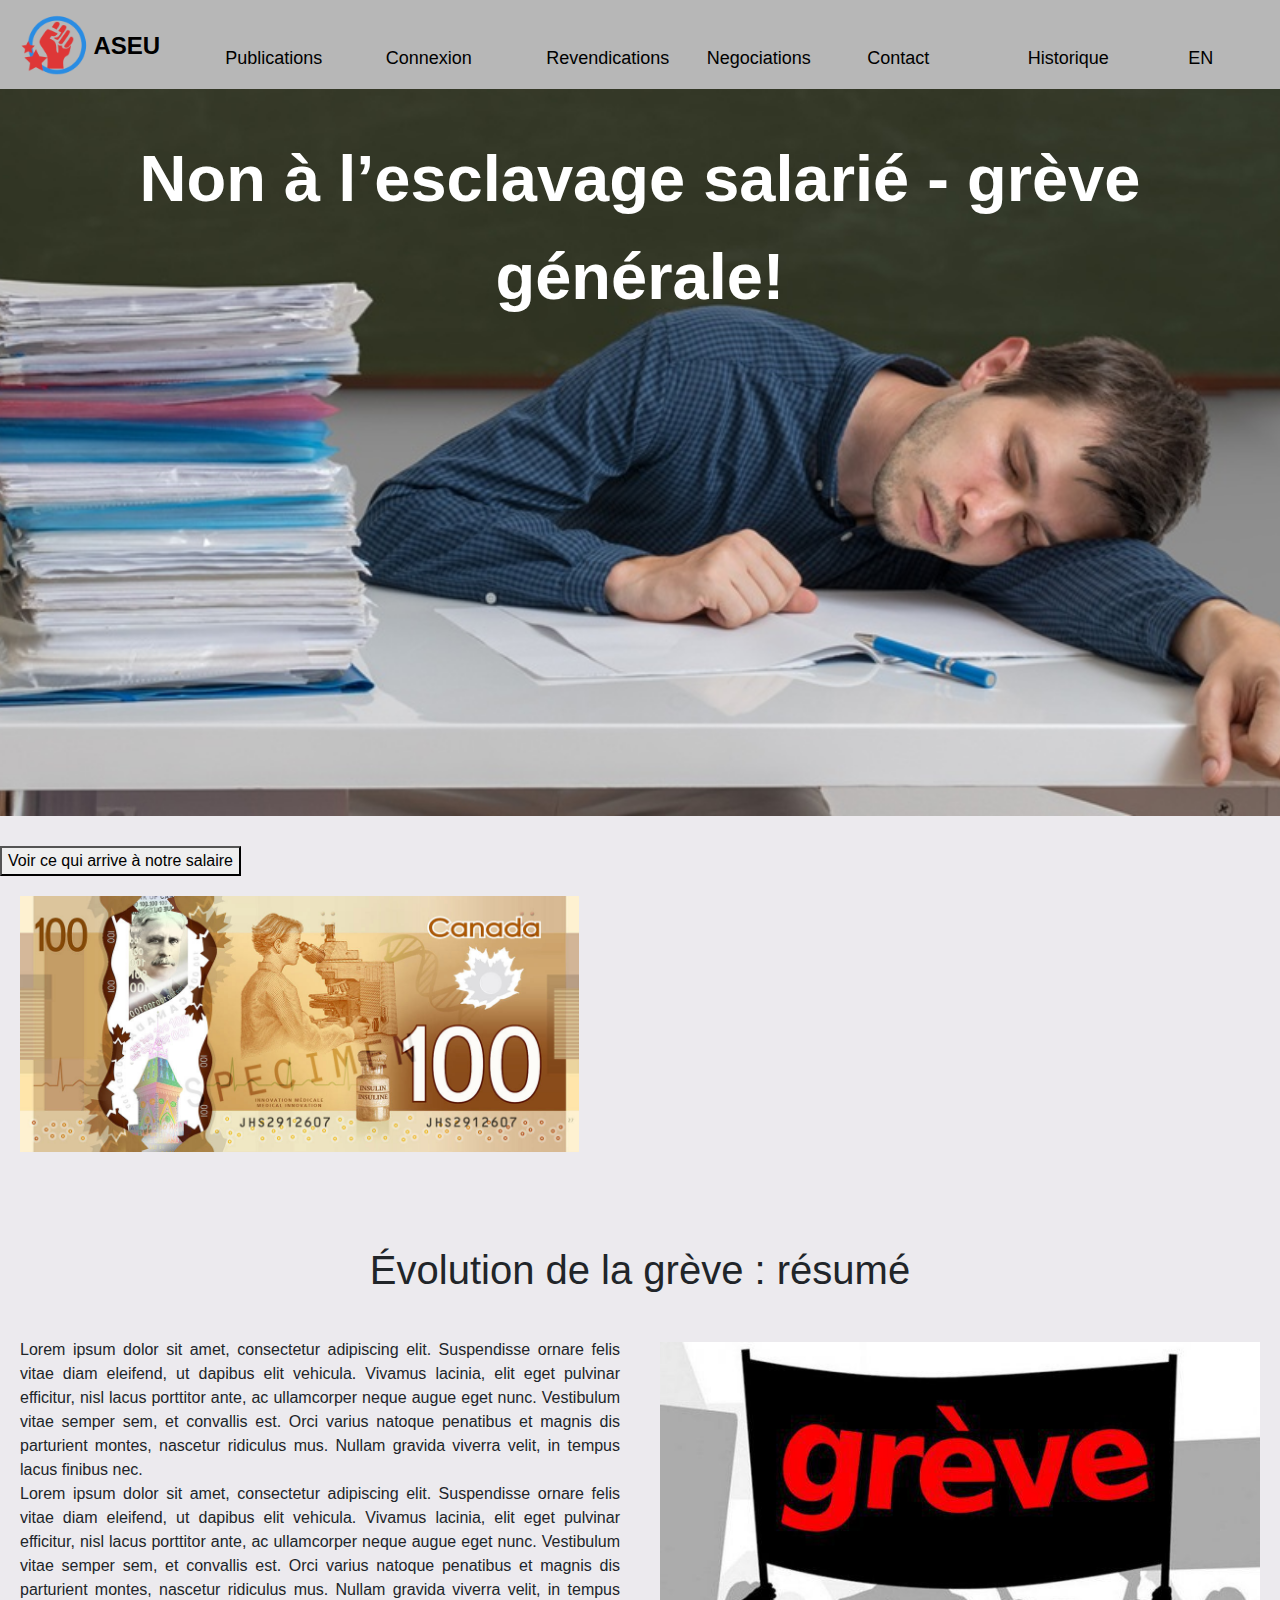
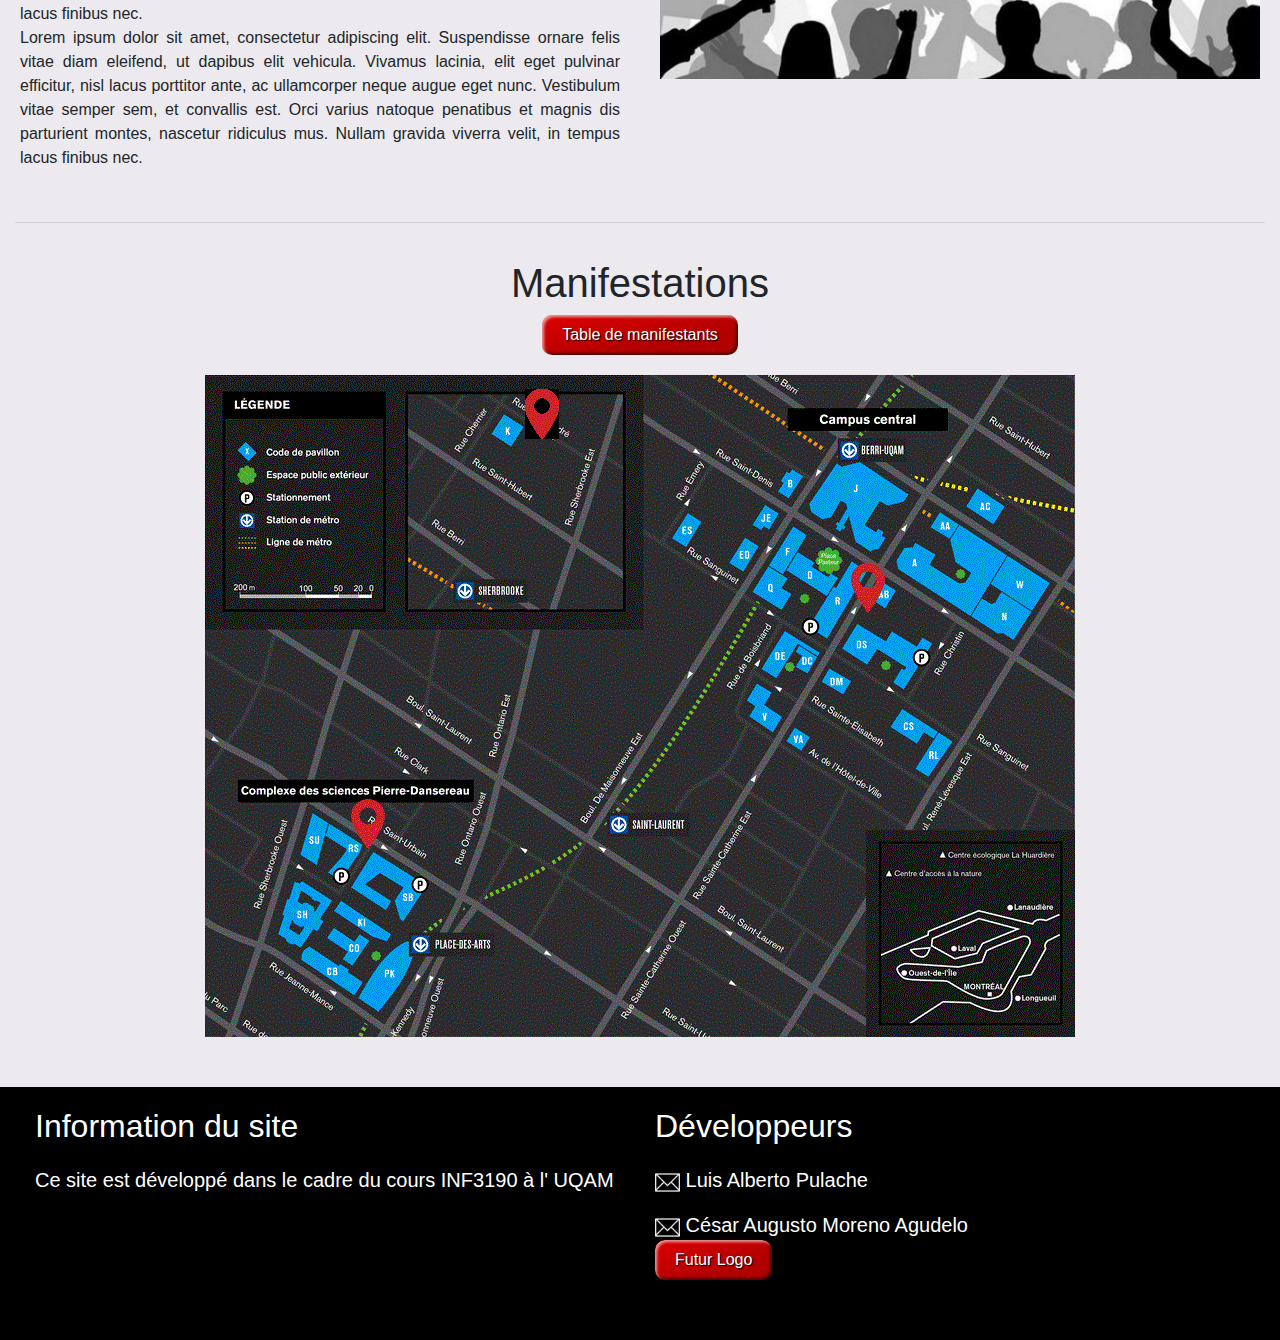
<file: index.html>
<!DOCTYPE html>
<html lang="fr">

<head>
    <meta charset="utf-8">
    <meta name="viewport" content="width=device-width, initial-scale=1">
    <title>TP2 Sindicat en grève</title>
    <link rel="icon" href="data:;base64,iVBORw0KGgo=">
    <link rel="stylesheet" type="text/css" href="CSS/style.css">
    <link rel="stylesheet" type="text/css" href="CSS/bootstrap.min.css">
    <script src="./lib/jquery-3.4.1.min.js"></script>
    <script src="JS/index.js"></script>
</head>

<body>
    <div class="container-fluid cont-menu">
        <div class="row menu  menu-complet">
            <div class="cont-logo">
                <a href="index.html"> <img id="logo" alt="Logo" src="img/logo3.png"></a>
                <span class="nom-syndicat">
                    ASEU
                </span>
            </div>
            <div class="col-md">
                <div class="row items-menu">
                    <div class="col-md">
                        <span class="elem-menu">
                            <a href="HTML/publications.html">Publications</a>
                        </span>
                    </div>
                    <div class="col-md">
                        <span class="elem-menu">
                            <a href="HTML/connexion.html">Connexion</a>
                        </span>
                    </div>
                    <div class="col-md">
                        <span class="elem-menu">
                            <a href="HTML/revindications.html">Revendications</a>
                        </span>
                    </div>
                    <div class="col-md">
                        <span class="elem-menu">
                            <a href="HTML/negociations.html">Negociations</a>
                        </span>
                    </div>
                    <div class="col-md">
                        <span class="elem-menu">
                            <a href="HTML/contact.html">Contact</a>
                        </span>
                    </div>
                    <div class="col-md">
                            <span class="elem-menu">
                                <a href="XML/historique.xml">Historique</a>
                            </span>
                    </div>
                </div>
            </div>
            <div class="col-md-1">
                <span class="elem-menu">
                    <a href="HTML/version_anglaise.html">
                        EN
                    </a>
                </span>
            </div>
            

        </div>
        <div class="row menu menu-minimal">
            <div class="cont-logo">
                <a href="index.html"> <img id="logo" alt="Logo" src="img/logo3.png"></a>
                <span class="nom-syndicat">
                    ASEU
                </span>
            </div>
            <div class="cont-menu-minim">
                <button class="btn-menu-min">
                    <img id="menu-minim" alt="Menu abregé" src="img/sandwich.png">
                </button>
                <div class="liens-menu-min">
                    <a href="HTML/publications.html">Publications</a>
                    <a href="HTML/connexion.html">Connexion</a>
                    <a href="HTML/revindications.html">Revendications</a>
                    <a href="HTML/negociations.html">Negociations</a>
                    <a href="HTML/contact.html">Contact</a>
                    <a href="XML/historique.xml">Historique</a>
                </div>
            </div>
            <div class="cont-langue-minim">
                <a href="HTML/version_anglaise.html">
                    EN
                </a>
            </div>
        </div>
    </div>
    <div class="container-fluid">
        <div class="row" id="cont-image-principale">
            <div class="col-md-12 col-xs-12 p-0 text-center img-fluid envelop-img-princ">
                <p id="eslogan">Non à l’esclavage salarié - grève générale!</p>
            </div>
        </div>
        <div class="row">
            <button class="btn-anim"  onclick="billetSEnvole()">Voir ce qui arrive à notre salaire</button>
        </div>
        <div class="row salaire">
          <h3>OU EST-IL?</h3>
          <img id="cent-d" class="rotation" src="./img/100_dol.jpg" alt="Billet 100$"/> 
          <img class="static" src="./img/100_dol.jpg" alt="Billet 100$"/> 
        </div>
        <div class="row cont-entete-resume">
            <div class="col-md-12 p-0 text-center">
                <div>
                    <h1>Évolution de la grève : résumé</h1>
                </div>
            </div>
        </div>
        <div class="row info">
            <div class="col-md-6 texte-resume-greve">
                <p>
                    <article>
                        Lorem ipsum dolor sit amet, consectetur adipiscing elit.
                        Suspendisse ornare felis vitae diam eleifend, ut dapibus elit vehicula.
                        Vivamus lacinia, elit eget pulvinar efficitur, nisl lacus porttitor ante,
                        ac ullamcorper neque augue eget nunc. Vestibulum vitae semper sem, et convallis est.
                        Orci varius natoque penatibus et magnis dis parturient montes, nascetur ridiculus mus.
                        Nullam gravida viverra velit, in tempus lacus finibus nec.
                    </article>
                    <article>
                        Lorem ipsum dolor sit amet, consectetur adipiscing elit.
                        Suspendisse ornare felis vitae diam eleifend, ut dapibus elit vehicula.
                        Vivamus lacinia, elit eget pulvinar efficitur, nisl lacus porttitor ante,
                        ac ullamcorper neque augue eget nunc. Vestibulum vitae semper sem, et convallis est.
                        Orci varius natoque penatibus et magnis dis parturient montes, nascetur ridiculus mus.
                        Nullam gravida viverra velit, in tempus lacus finibus nec.
                    </article>
                    <article>
                        Lorem ipsum dolor sit amet, consectetur adipiscing elit.
                        Suspendisse ornare felis vitae diam eleifend, ut dapibus elit vehicula.
                        Vivamus lacinia, elit eget pulvinar efficitur, nisl lacus porttitor ante,
                        ac ullamcorper neque augue eget nunc. Vestibulum vitae semper sem, et convallis est.
                        Orci varius natoque penatibus et magnis dis parturient montes, nascetur ridiculus mus.
                        Nullam gravida viverra velit, in tempus lacus finibus nec.
                    </article>
                </p>
            </div>
            <div class="col-md-6 img-fluid cont-img-greve">
                <img src="img/greve.jpg" alt="Image de grève" class="img-greve" />
            </div>
        </div>
        <hr />
        <div class="row cont-entete-resume">
            <div class="col-md-12 p-0 text-center">
                <div>
                    <h1>Manifestations</h1>
                    <a href="PHP/manifestants.php">
                    <input class="favorite styled"
                         type="button"
                         value="Table de manifestants">
                    </a>

                </div>
            </div>
        </div>
        <div class="row manif">
            <div class="col-md-12">
                <img src="img/carte_campus_couleur2.gif" usemap="#image-map" class="img-fluid"
                    alt="carte de Manifestation">
                <map name="image-map">
                    <area target="_blank" alt="Grève-vidéo" title="Grève-vidéo" href="HTML/mapVideo.html"
                        coords="107,433,222,514,224,579,170,634,59,560" shape="poly">
                    <area target="_blank" alt="Délégués sindicaux" title="Délégués sindicaux"
                        href="HTML/mapTableau.html" coords="657,179,610,260,696,320,744,243" shape="poly">
                    <area target="_blank" alt="Message" title="Délégués sindicaux"
                        href="HTML/mapMessage.html" coords="350,150,400,150,300,100,377,11" shape="poly">
                </map>
            </div>
        </div>

        <footer>
            <div class="row cont-pied-page">
                <div class="col-md-6">
                    <div>
                        <h2 class="titre-pied-page">Information du site</h2>
                    </div>
                    <div class="info-cours-pied-page">
                        Ce site est développé dans le cadre du cours
                        <a class="lien-pied-page" href="https://etudier.uqam.ca/cours?sigle=INF3190" target="_blank">
                            INF3190
                        </a>
                        à l'
                        <a class="lien-pied-page" href="https://uqam.ca/">
                            UQAM
                        </a>
                    </div>
                </div>
                <div class="col-md-6 info-dev-pied-page">
                    <h2 class="titre-pied-page">Développeurs</h2>

                    <div class="haut-dev">
                        <img class="img-enveloppe" src="img/contact.png" alt="Courriel Luis Alberto Pulache">
                        <span>
                            <a class="lien-pied-page" href="mailto:luispul@hotmail.com">
                                Luis Alberto Pulache
                            </a>
                        </span>
                    </div>
                    <div>
                        <img class="img-enveloppe" src="img/contact.png" alt="Courriel César Augusto Moreno Agudelo">
                        <span>
                            <a class="lien-pied-page" href="mailto:ceaumo.1@gmail.com">
                                César Augusto Moreno Agudelo
                            </a>
                        </span>
                    </div>
                    <div class="futurLogoIndex">
                            <a href="HTML/futurLogo.html">
                                <input class="favorite styled"
                                     type="button"
                                     value="Futur Logo">
                                </a>
                    </div>
                </div>
            </div>
        </footer>
    </div>
</body>

</html>
</file>
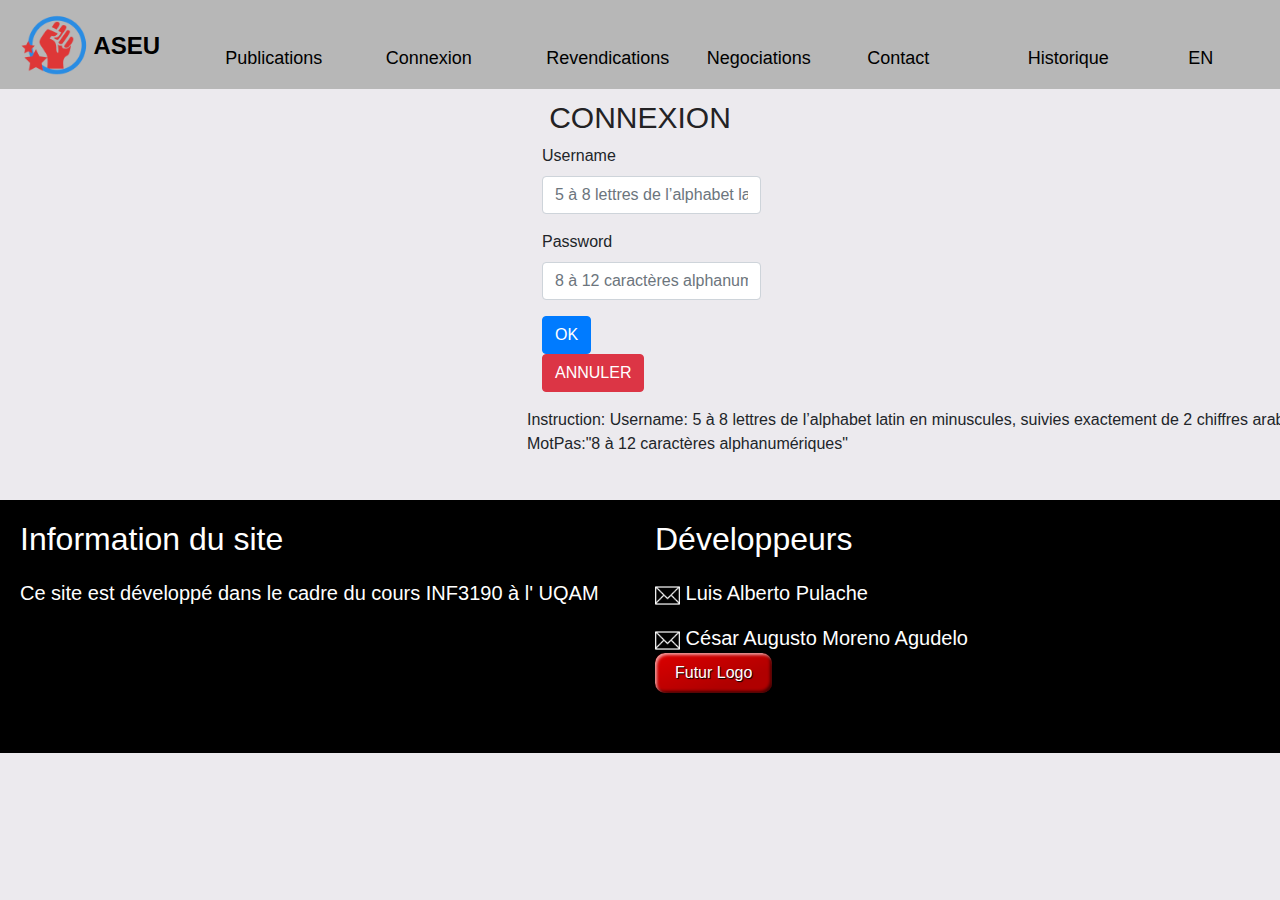
<file: HTML/connexion.html>
<!DOCTYPE html>
<html lang="fr">

<head>
    <meta charset="utf-8">
    <meta name="viewport" content="width=device-width, initial-scale=1">
    <title>Conexion</title>
    <link rel="stylesheet" type="text/css" href="../CSS/style.css">
    <link rel="stylesheet" type="text/css" href="../CSS/bootstrap.min.css">
</head>

<body>
    <div class="container-fluid cont-menu">
        <div class="row menu  menu-complet">
            <div class="cont-logo">
                <a href="../index.html"> <img id="logo" alt="Logo" src="../img/logo3.png"></a>
                <span class="nom-syndicat">
                    ASEU
                </span>
            </div>
            <div class="col-md">
                <div class="row items-menu">
                    <div class="col-md">
                        <span class="elem-menu">
                            <a href="../HTML/publications.html">Publications</a>
                        </span>
                    </div>
                    <div class="col-md">
                        <span class="elem-menu">
                            <a href="../HTML/connexion.html">Connexion</a>
                        </span>
                    </div>
                    <div class="col-md">
                        <span class="elem-menu">
                            <a href="../HTML/revindications.html">Revendications</a>
                        </span>
                    </div>
                    <div class="col-md">
                        <span class="elem-menu">
                            <a href="../HTML/negociations.html">Negociations</a>
                        </span>
                    </div>
                    <div class="col-md">
                        <span class="elem-menu">
                            <a href="../HTML/contact.html">Contact</a>
                        </span>
                    </div>
                    <div class="col-md">
                            <span class="elem-menu">
                                <a href="../XML/historique.xml">Historique</a>
                            </span>
                    </div>
                </div>
            </div>
            <div class="col-md-1">
                <span class="elem-menu">
                    <a href="../HTML/version_anglaise.html">
                        EN
                    </a>
                </span>
            </div>
        </div>
        <div class="row menu menu-minimal">
            <div class="cont-logo">
                <a href="../index.html"> <img id="logo" alt="Logo" src="../img/logo3.png"></a>
                <span class="nom-syndicat">
                    ASEU
                </span>
            </div>
            <div class="cont-menu-minim">
                <button class="btn-menu-min">
                    <img id="menu-minim" alt="Menu abregé" src="../img/sandwich.png">
                </button>
                <div class="liens-menu-min">
                    <a href="../HTML/publications.html">Publications</a>
                    <a href="../HTML/connexion.html">Connexion</a>
                    <a href="../HTML/revindications.html">Revendications</a>
                    <a href="../HTML/negociations.html">Negociations</a>
                    <a href="../HTML/contact.html">Contact</a>
                    <a href="../XML/historique.xml">Historique</a>
                </div>
            </div>
            <div class="cont-langue-minim">
                <a href="../HTML/version_anglaise.html">
                    EN
                </a>
            </div>
        </div>
    </div>

    
	<h2 class="styleDeTitre">Connexion</h2>
	<div id="conexionDivPrincipale"> 
		<div class="container">

			<form class="form-horizontal" action="../HTML/formulaires.html">
				<div class="form-group">
					<label for="usernameid" class="control-label col-sm-3 col-sm-push-3">Username</label>
					<div class="col-sm-3 col-sm-push-3">
						<input name="username" type="text" id="usernameid" pattern="[a-z]{5,8}[0-9]{2}" maxlength="10"
							minlength="7" class="form-control" required="required" placeholder="5 à 8 lettres de l’alphabet latin en minuscules, suivies exactement
          de 2 chiffres arabes">
					</div>
				</div>
				<div class="form-group">
					<label for="passwordid" class="control-label col-sm-3 col-sm-push-3">Password</label>
					<div class="col-sm-3 col-sm-push-3">
						<input name="password" type="password" id="password" class="form-control"
							pattern="[A-Za-z0-9*?+-]{8,12}" required="required" maxlength="12" minlength="8"
							placeholder="8 à 12 caractères alphanumériques">
					</div>
				</div>
				<div class="form-group">
					<div class="col-sm-1 col-sm-push-8">
						<input type="submit" value="OK" class="btn btn-primary">
					</div>
					<div class="col-sm-1 col-sm-push-8">
						<input type="reset" value="ANNULER" class="btn btn-danger">
					</div>
				</div>
				<p>Instruction:
					Username: 5 à 8 lettres de l’alphabet latin en minuscules, suivies exactement
					de 2 chiffres arabe
					<br>
					MotPas:"8 à 12 caractères alphanumériques"
				</p>
			</form>
		</div>
	</div>


	<footer>
		<div class="row cont-pied-page">
			<div class="col-md-6">
				<div>
					<h2 class="titre-pied-page">Information du site</h2>
				</div>
				<div class="info-cours-pied-page">
					Ce site est développé dans le cadre du cours
					<a class="lien-pied-page" href="https://etudier.uqam.ca/cours?sigle=INF3190" target="_blank">
						INF3190
					</a>
					à l'
					<a class="lien-pied-page" href="https://uqam.ca/">
						UQAM
					</a>
				</div>
			</div>
			<div class="col-md-6 info-dev-pied-page">
				<h2 class="titre-pied-page">Développeurs</h2>
				<div class="haut-dev">
					<img class="img-enveloppe" src="../img/contact.png" alt="Courriel Luis Alberto Pulache">
					<span>
						<a class="lien-pied-page" href="mailto:luispul@hotmail.com">
							Luis Alberto Pulache
						</a>
					</span>
				</div>
                <div>
                   <img class="img-enveloppe" src="../img/contact.png" alt="Courriel César Augusto Moreno Agudelo">
                        <span>
                            <a class="lien-pied-page" href="mailto:cesargon@gmails.com">
                                César Augusto Moreno Agudelo
                            </a>
                        </span>
                </div>
                <div class="futurLogoIndex">
                        <a href="../HTML/futurLogo.html">
                            <input class="favorite styled"
                                     type="button"
                                     value="Futur Logo">
                        </a>
                 </div>
			</div>
		</div>
	</footer>
</body>

</html>
</file>
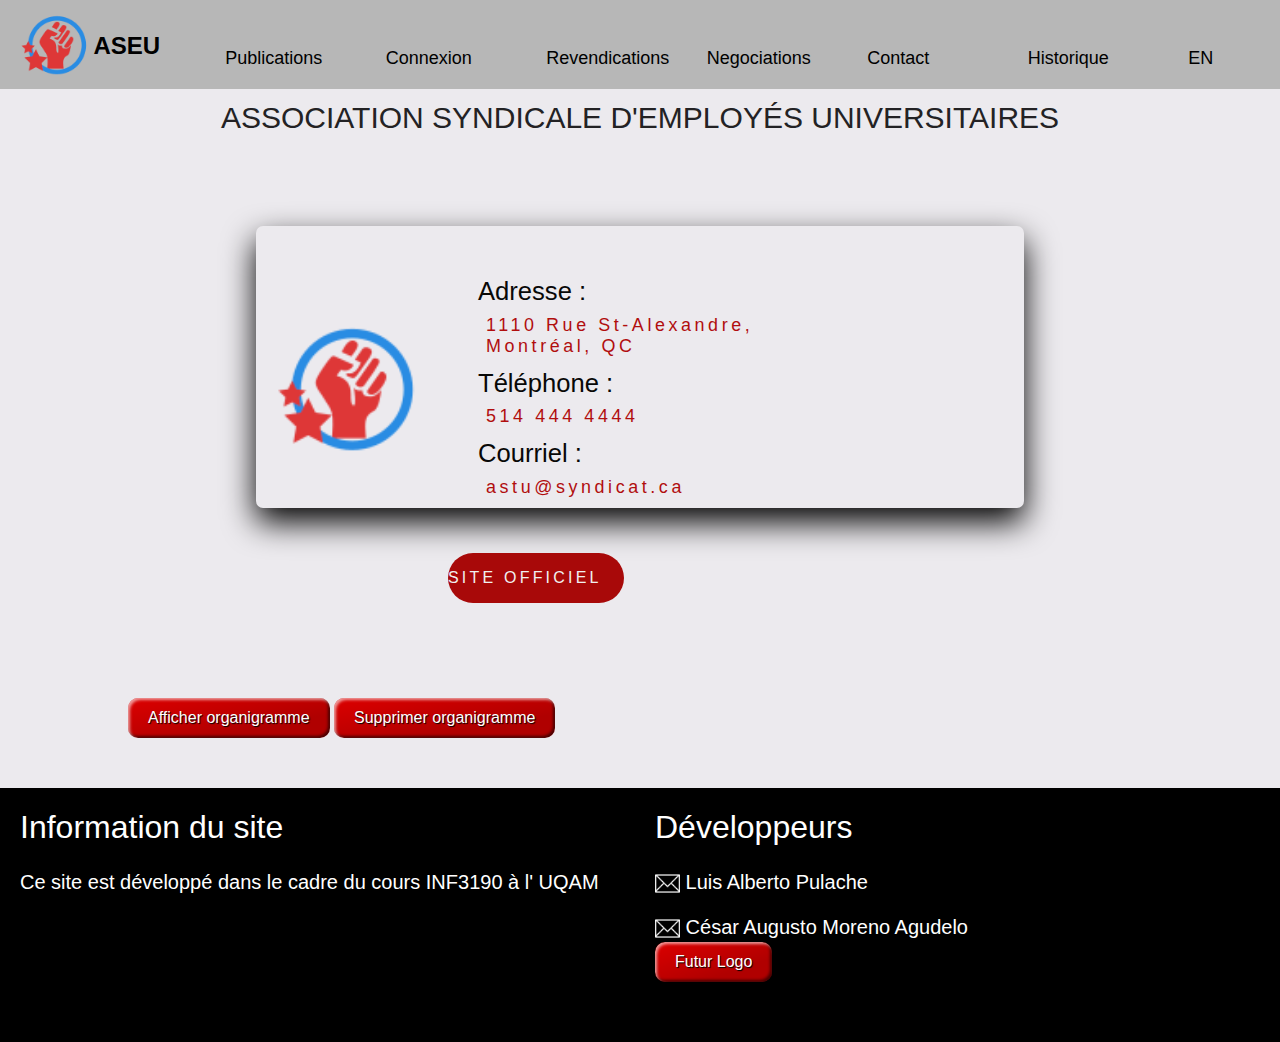
<file: HTML/contact.html>
<!DOCTYPE html>
<html lang="fr">

<head>
    <meta charset="utf-8">
    <meta name="viewport" content="width=device-width, initial-scale=1">
    <title>Contact</title>
    <link rel="stylesheet" type="text/css" href="../CSS/style.css">
    <link rel="stylesheet" type="text/css" href="../CSS/bootstrap.min.css">
    <link rel="stylesheet" type="text/css" href="../lib/jstree/themes/default/style.min.css">
    <script src="../lib/jquery-3.4.1.min.js"></script>
    <script src="../lib/jstree/jstree.min.js"></script>
    <script src="../JS/contact.js"></script>
</head>

<body onload="chargerOrganigramme()">
    <div class="container-fluid cont-menu">
        <div class="row menu  menu-complet">
            <div class="cont-logo">
                <a href="../index.html"> <img id="logo" alt="Logo" src="../img/logo3.png"></a>
                <span class="nom-syndicat">
                    ASEU
                </span>
            </div>
            <div class="col-md">
                <div class="row items-menu">
                    <div class="col-md">
                        <span class="elem-menu">
                            <a href="../HTML/publications.html">Publications</a>
                        </span>
                    </div>
                    <div class="col-md">
                        <span class="elem-menu">
                            <a href="../HTML/connexion.html">Connexion</a>
                        </span>
                    </div>
                    <div class="col-md">
                        <span class="elem-menu">
                            <a href="../HTML/revindications.html">Revendications</a>
                        </span>
                    </div>
                    <div class="col-md">
                        <span class="elem-menu">
                            <a href="../HTML/negociations.html">Negociations</a>
                        </span>
                    </div>
                    <div class="col-md">
                        <span class="elem-menu">
                            <a href="../HTML/contact.html">Contact</a>
                        </span>
                    </div>
                    <div class="col-md">
                            <span class="elem-menu">
                                <a href="../XML/historique.xml">Historique</a>
                            </span>
                    </div>
                </div>
            </div>
            <div class="col-md-1">
                <span class="elem-menu">
                    <a href="../HTML/version_anglaise.html">
                        EN
                    </a>
                </span>
            </div>
        </div>
        <div class="row menu menu-minimal">
            <div class="cont-logo">
                <a href="../index.html"> <img id="logo" alt="Logo" src="../img/logo3.png"></a>
                <span class="nom-syndicat">
                    ASEU
                </span>
            </div>
            <div class="cont-menu-minim">
                <button class="btn-menu-min">
                    <img id="menu-minim" alt="Menu abregé" src="../img/sandwich.png">
                </button>
                <div class="liens-menu-min">
                    <a href="../HTML/publications.html">Publications</a>
                    <a href="../HTML/connexion.html">Connexion</a>
                    <a href="../HTML/revindications.html">Revendications</a>
                    <a href="../HTML/negociations.html">Negociations</a>
                    <a href="../HTML/contact.html">Contact</a>
                    <a href="../XML/historique.xml">Historique</a>
                </div>
            </div>
            <div class="cont-langue-minim">
                <a href="../HTML/version_anglaise.html">
                    EN
                </a>
            </div>
        </div>
    </div>

    <h2 class="styleDeTitre">association syndicale d'employés universitaires</h2>
    <p class="boiteContact"></p>

    <div class="contactDev">
        <div class="imgContact">
            <a href="../index.html"> <img src="../img/logo3.png" alt="Logo"></a>
        </div>
        <div class="ContactnInfo">
            <div class="ContactText">
                <h1>Adresse : </h1>
                <h2>1110 Rue St-Alexandre, Montréal, QC</h2>
                <h1>Téléphone :</h1>
                <h2>514 444 4444</h2>
                <h1>Courriel :</h1>
                <h2>astu@syndicat.ca</h2>
            </div>

            <div class="lienContact">
                <a href="../index.html"> Site officiel </a>
            </div>


        </div>
    </div>

            <p class="boiteContact">
                    <div id="organigrammeCentre">
                        <button type="button"class="favorite styled" id="affOrg" onclick="afficherOrganigramme()">Afficher organigramme</button>
                        <button type="button" class="favorite styled" id="supprOrg" onclick="cacherOrganigramme()">Supprimer organigramme</button>
                    </div>
                    <div id="organigramme" />
                </p>


            </div>           
    <footer>
        <div class="row cont-pied-page">
            <div class="col-md-6">
                <div>
                    <h2 class="titre-pied-page">Information du site</h2>
                </div>
                <div class="info-cours-pied-page">
                    Ce site est développé dans le cadre du cours
                    <a class="lien-pied-page" href="https://etudier.uqam.ca/cours?sigle=INF3190" target="_blank">
                        INF3190
                    </a>
                    à l'
                    <a class="lien-pied-page" href="https://uqam.ca/">
                        UQAM
                    </a>
                </div>
            </div>
            <div class="col-md-6 info-dev-pied-page">
                <h2 class="titre-pied-page">Développeurs</h2>
                <div class="haut-dev">
                    <img class="img-enveloppe" src="../img/contact.png" alt="Courriel Luis Alberto Pulache">
                    <span>
                        <a class="lien-pied-page" href="mailto:luispul@hotmail.com">
                            Luis Alberto Pulache
                        </a>
                    </span>
                </div>
                <div>
                        <img class="img-enveloppe" src="../img/contact.png" alt="Courriel César Augusto Moreno Agudelo">
                             <span>
                                 <a class="lien-pied-page" href="mailto:cesargon@gmails.com">
                                     César Augusto Moreno Agudelo
                                 </a>
                             </span>
                     </div>
                     <div class="futurLogoIndex">
                             <a href="../HTML/futurLogo.html">
                                 <input class="favorite styled"
                                          type="button"
                                          value="Futur Logo">
                             </a>
                      </div>
            </div>
        </div>
    </footer>

</body>

</html>
</file>
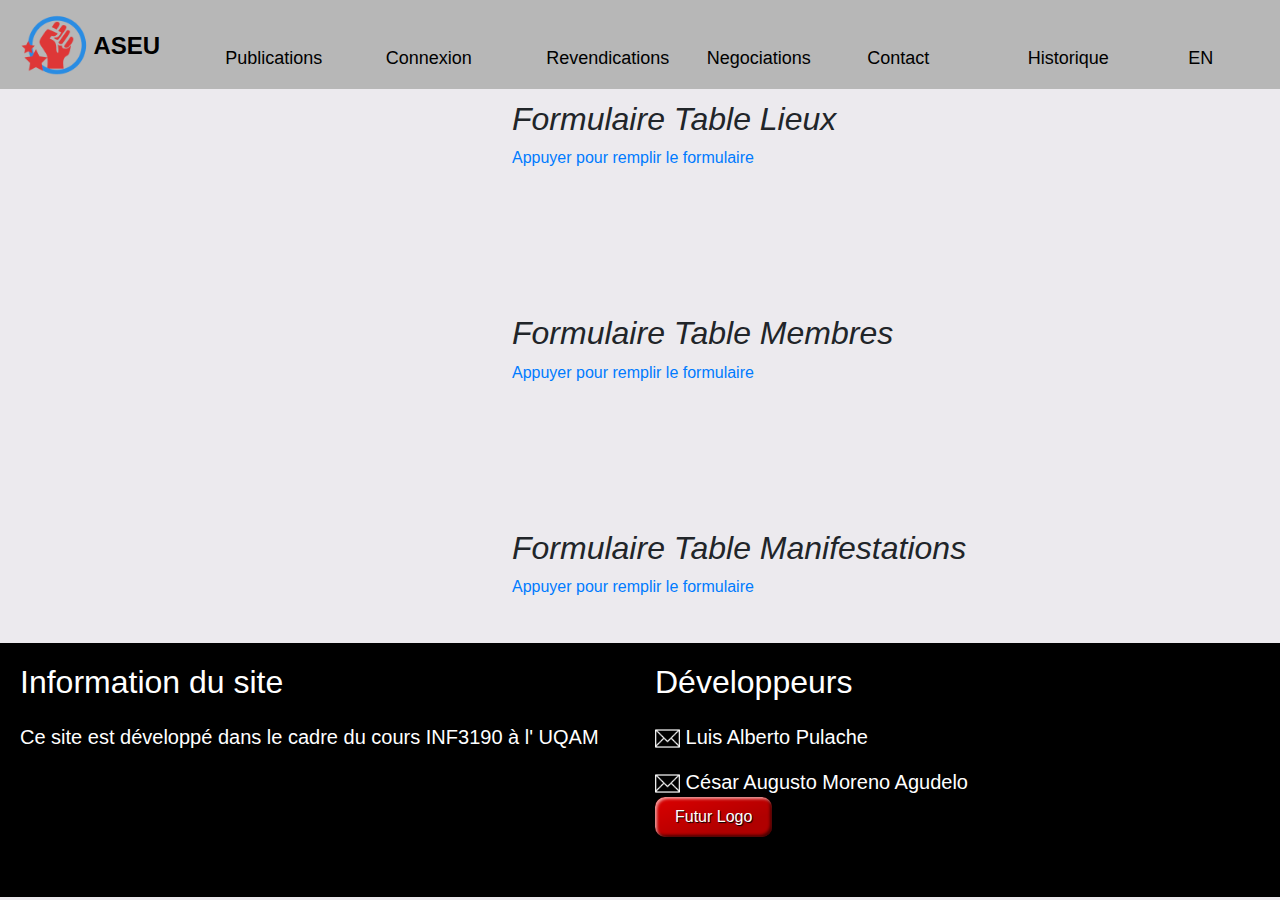
<file: HTML/formulaires.html>
<!DOCTYPE html>
<html lang="fr">

<head>
    <meta charset="utf-8">
    <meta name="viewport" content="width=device-width, initial-scale=1">
    <title>Formulaires</title>
    <link rel="stylesheet" type="text/css" href="../CSS/style.css">
    <link rel="stylesheet" type="text/css" href="../CSS/bootstrap.min.css">
</head>

<body>
    <div class="container-fluid cont-menu">
        <div class="row menu  menu-complet">
            <div class="cont-logo">
                <a href="../index.html"> <img id="logo" alt="Logo" src="../img/logo3.png"></a>
                <span class="nom-syndicat">
                    ASEU
                </span>
            </div>
            <div class="col-md">
                <div class="row items-menu">
                    <div class="col-md">
                        <span class="elem-menu">
                            <a href="../HTML/publications.html">Publications</a>
                        </span>
                    </div>
                    <div class="col-md">
                        <span class="elem-menu">
                            <a href="../HTML/connexion.html">Connexion</a>
                        </span>
                    </div>
                    <div class="col-md">
                        <span class="elem-menu">
                            <a href="../HTML/revindications.html">Revendications</a>
                        </span>
                    </div>
                    <div class="col-md">
                        <span class="elem-menu">
                            <a href="../HTML/negociations.html">Negociations</a>
                        </span>
                    </div>
                    <div class="col-md">
                        <span class="elem-menu">
                            <a href="../HTML/contact.html">Contact</a>
                        </span>
                    </div>
                    <div class="col-md">
                            <span class="elem-menu">
                                <a href="../XML/historique.xml">Historique</a>
                            </span>
                    </div>
                </div>
            </div>
            <div class="col-md-1">
                <span class="elem-menu">
                    <a href="../HTML/version_anglaise.html">
                        EN
                    </a>
                </span>
            </div>
        </div>
        <div class="row menu menu-minimal">
            <div class="cont-logo">
                <a href="../index.html"> <img id="logo" alt="Logo" src="../img/logo3.png"></a>
                <span class="nom-syndicat">
                    ASEU
                </span>
            </div>
            <div class="cont-menu-minim">
                <button class="btn-menu-min">
                    <img id="menu-minim" alt="Menu abregé" src="../img/sandwich.png">
                </button>
                <div class="liens-menu-min">
                    <a href="../HTML/publications.html">Publications</a>
                    <a href="../HTML/connexion.html">Connexion</a>
                    <a href="../HTML/revindications.html">Revendications</a>
                    <a href="../HTML/negociations.html">Negociations</a>
                    <a href="../HTML/contact.html">Contact</a>
                    <a href="../XML/historique.xml">Historique</a>
                </div>
            </div>
            <div class="cont-langue-minim">
                <a href="../HTML/version_anglaise.html">
                    EN
                </a>
            </div>
        </div>
    </div>


    <div id="conexionDivPrincipale">
        <div class="form-group">
              <h2><em>Formulaire Table Lieux</em></h2>  
                  
              <a href="../PHP/Lieux.php">Appuyer pour remplir le formulaire </a>
            </div>
    </div>
    <div id="conexionDivPrincipale">
        <div class="form-group">
              <h2><em>Formulaire Table Membres</em></h2>  
                  
              <a href="../PHP/Membres.php">Appuyer pour remplir le formulaire </a>
            </div>
    </div>

    <div id="conexionDivPrincipale">
        <div class="form-group">
              <h2><em>Formulaire Table Manifestations</em></h2>  
                  
              <a href="../PHP/manifestationsLieux.php">Appuyer pour remplir le formulaire </a>
            </div>
    </div>

    
	<footer>
		<div class="row cont-pied-page">
			<div class="col-md-6">
				<div>
					<h2 class="titre-pied-page">Information du site</h2>
				</div>
				<div class="info-cours-pied-page">
					Ce site est développé dans le cadre du cours
					<a class="lien-pied-page" href="https://etudier.uqam.ca/cours?sigle=INF3190" target="_blank">
						INF3190
					</a>
					à l'
					<a class="lien-pied-page" href="https://uqam.ca/">
						UQAM
					</a>
				</div>
			</div>
			<div class="col-md-6 info-dev-pied-page">
				<h2 class="titre-pied-page">Développeurs</h2>
				<div class="haut-dev">
					<img class="img-enveloppe" src="../img/contact.png" alt="Courriel Luis Alberto Pulache">
					<span>
						<a class="lien-pied-page" href="mailto:luispul@hotmail.com">
							Luis Alberto Pulache
						</a>
					</span>
				</div>
                <div>
                        <img class="img-enveloppe" src="../img/contact.png" alt="Courriel César Augusto Moreno Agudelo">
                             <span>
                                 <a class="lien-pied-page" href="mailto:cesargon@gmails.com">
                                     César Augusto Moreno Agudelo
                                 </a>
                             </span>
                     </div>
                     <div class="futurLogoIndex">
                             <a href="../HTML/futurLogo.html">
                                 <input class="favorite styled"
                                          type="button"
                                          value="Futur Logo">
                             </a>
                      </div>
			</div>
		</div>
	</footer>
</body>

</html>
</file>
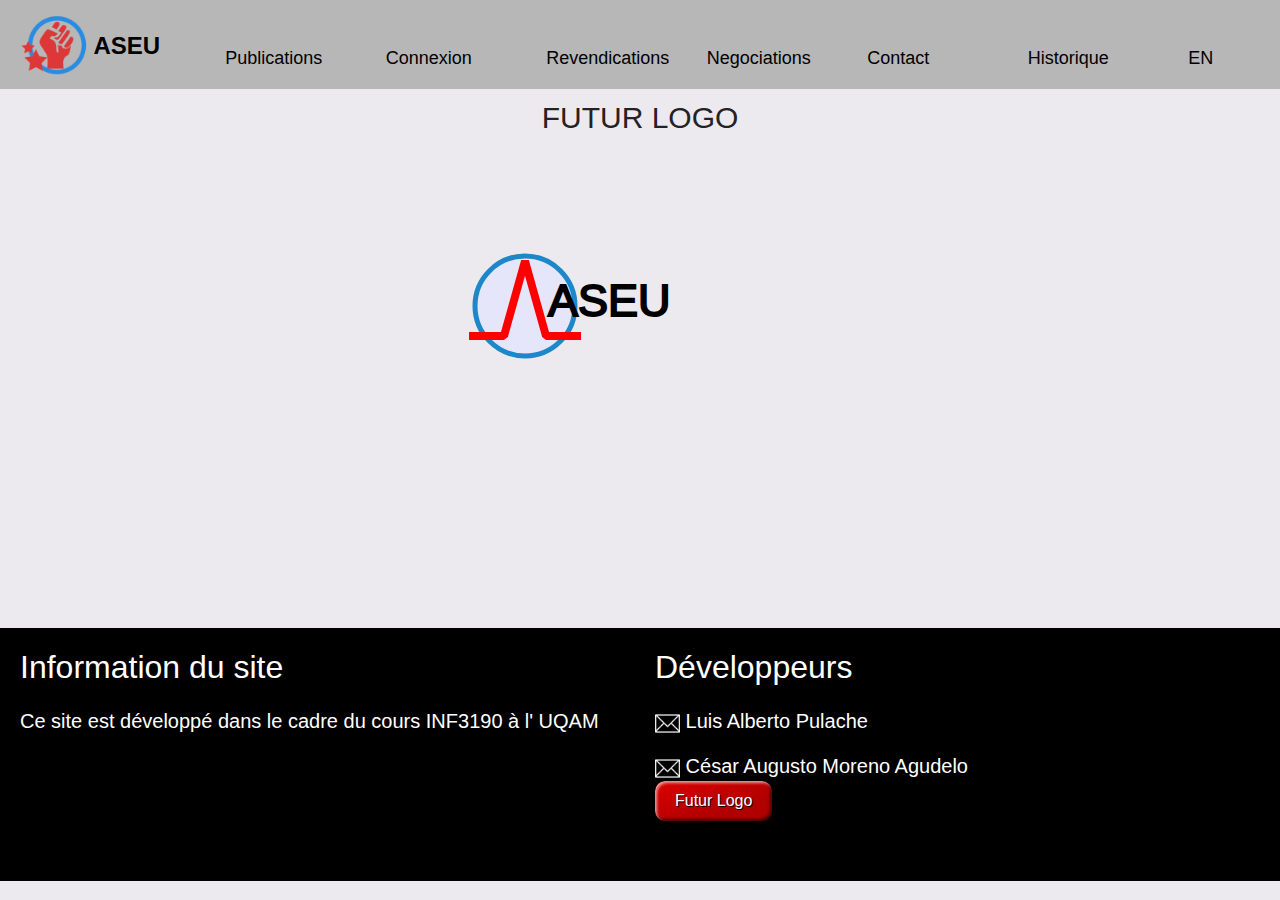
<file: HTML/futurLogo.html>
<!DOCTYPE html>
<html lang="fr">

<head>
    <meta charset="utf-8">
    <meta name="viewport" content="width=device-width, initial-scale=1">
    <title>Logo</title>
    <link rel="stylesheet" type="text/css" href="../CSS/style.css">
    <link rel="stylesheet" type="text/css" href="../CSS/bootstrap.min.css">
</head>

<body>
    <div class="container-fluid cont-menu">
        <div class="row menu  menu-complet">
            <div class="cont-logo">
                <a href="../index.html"> <img id="logo" alt="Logo" src="../img/logo3.png"></a>
                <span class="nom-syndicat">
                    ASEU
                </span>
            </div>
            <div class="col-md">
                <div class="row items-menu">
                    <div class="col-md">
                        <span class="elem-menu">
                            <a href="../HTML/publications.html">Publications</a>
                        </span>
                    </div>
                    <div class="col-md">
                        <span class="elem-menu">
                            <a href="../HTML/connexion.html">Connexion</a>
                        </span>
                    </div>
                    <div class="col-md">
                        <span class="elem-menu">
                            <a href="../HTML/revindications.html">Revendications</a>
                        </span>
                    </div>
                    <div class="col-md">
                        <span class="elem-menu">
                            <a href="../HTML/negociations.html">Negociations</a>
                        </span>
                    </div>
                    <div class="col-md">
                        <span class="elem-menu">
                            <a href="../HTML/contact.html">Contact</a>
                        </span>
                    </div>
                    <div class="col-md">
                            <span class="elem-menu">
                                <a href="../XML/historique.xml">Historique</a>
                            </span>
                    </div>
                </div>
            </div>
            <div class="col-md-1">
                <span class="elem-menu">
                    <a href="../HTML/version_anglaise.html">
                        EN
                    </a>
                </span>
            </div>
        </div>
        <div class="row menu menu-minimal">
            <div class="cont-logo">
                <a href="../index.html"> <img id="logo" alt="Logo" src="../img/logo3.png"></a>
                <span class="nom-syndicat">
                    ASEU
                </span>
            </div>
            <div class="cont-menu-minim">
                <button class="btn-menu-min">
                    <img id="menu-minim" alt="Menu abregé" src="../img/sandwich.png">
                </button>
                <div class="liens-menu-min">
                    <a href="../HTML/publications.html">Publications</a>
                    <a href="../HTML/connexion.html">Connexion</a>
                    <a href="../HTML/revindications.html">Revendications</a>
                    <a href="../HTML/negociations.html">Negociations</a>
                    <a href="../HTML/contact.html">Contact</a>
                    <a href="../XML/historique.xml">Historique</a>
                </div>
            </div>
            <div class="cont-langue-minim">
                <a href="../HTML/version_anglaise.html">
                    EN
                </a>
            </div>
        </div>
    </div>
<h2 class="styleDeTitre">Futur Logo</h2>

<div class="futurLogo">
<svg>
    <circle cx="77" cy="70", r="50" stroke="#1c87c9" stroke-width="5"  fill="#E6E6FA">ne supporte pas</circle>
    <path id="pathSgv" d="m 21 100 h 35 a 0 0 0 0 0 21 -75 a 0 0 0 0 0 21 75 h 35 "> </path>
    <text x="100" y="80">ASEU</text>
    ce navegateur ne sopporte pas SVG.
</svg>
</div>
<footer>
		<div class="row cont-pied-page">
			<div class="col-md-6">
				<div>
					<h2 class="titre-pied-page">Information du site</h2>
				</div>
				<div class="info-cours-pied-page">
					Ce site est développé dans le cadre du cours
					<a class="lien-pied-page" href="https://etudier.uqam.ca/cours?sigle=INF3190" target="_blank">
						INF3190
					</a>
					à l'
					<a class="lien-pied-page" href="https://uqam.ca/">
						UQAM
					</a>
				</div>
			</div>
			<div class="col-md-6 info-dev-pied-page">
				<h2 class="titre-pied-page">Développeurs</h2>
				<div class="haut-dev">
					<img class="img-enveloppe" src="../img/contact.png" alt="Courriel Luis Alberto Pulache">
					<span>
						<a class="lien-pied-page" href="mailto:luispul@hotmail.com">
							Luis Alberto Pulache
						</a>
					</span>
				</div>
                <div>
                        <img class="img-enveloppe" src="../img/contact.png" alt="Courriel César Augusto Moreno Agudelo">
                             <span>
                                 <a class="lien-pied-page" href="mailto:cesargon@gmails.com">
                                     César Augusto Moreno Agudelo
                                 </a>
                             </span>
                     </div>
                     <div class="futurLogoIndex">
                             <a href="../HTML/futurLogo.html">
                                 <input class="favorite styled"
                                          type="button"
                                          value="Futur Logo">
                             </a>
                      </div>
			</div>
		</div>
	</footer>
</body>

</html>
</file>
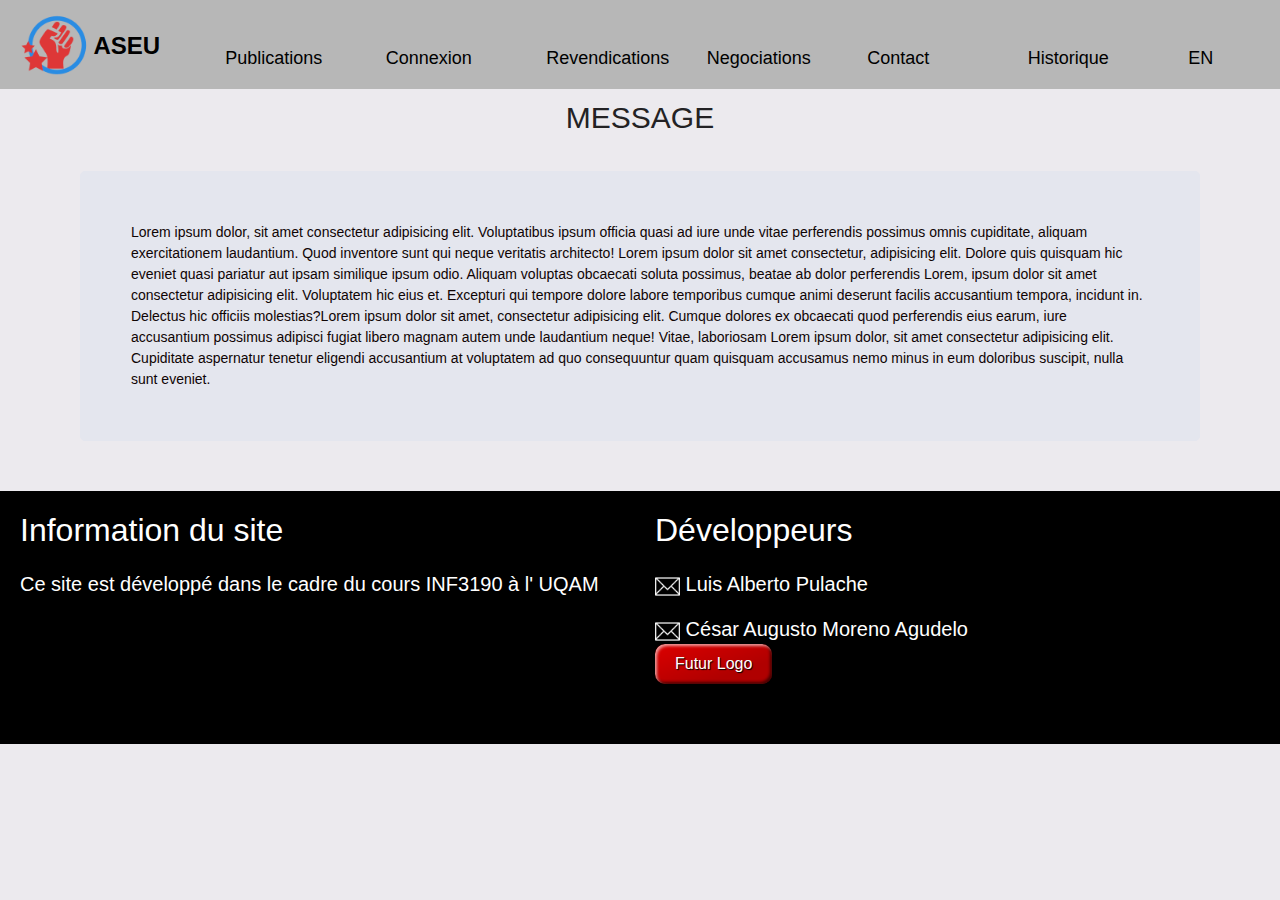
<file: HTML/mapMessage.html>
<!DOCTYPE html>
<html lang="fr">

<head>
    <meta charset="utf-8">
    <meta name="viewport" content="width=device-width, initial-scale=1">
    <title>Message</title>
    <link rel="stylesheet" type="text/css" href="../CSS/style.css">
    <link rel="stylesheet" type="text/css" href="../CSS/bootstrap.min.css">
</head>

<body>
    <div class="container-fluid cont-menu">
        <div class="row menu  menu-complet">
            <div class="cont-logo">
                <a href="../index.html"> <img id="logo" alt="Logo" src="../img/logo3.png"></a>
                <span class="nom-syndicat">
                    ASEU
                </span>
            </div>
            <div class="col-md">
                <div class="row items-menu">
                    <div class="col-md">
                        <span class="elem-menu">
                            <a href="../HTML/publications.html">Publications</a>
                        </span>
                    </div>
                    <div class="col-md">
                        <span class="elem-menu">
                            <a href="../HTML/connexion.html">Connexion</a>
                        </span>
                    </div>
                    <div class="col-md">
                        <span class="elem-menu">
                            <a href="../HTML/revindications.html">Revendications</a>
                        </span>
                    </div>
                    <div class="col-md">
                        <span class="elem-menu">
                            <a href="../HTML/negociations.html">Negociations</a>
                        </span>
                    </div>
                    <div class="col-md">
                        <span class="elem-menu">
                            <a href="../HTML/contact.html">Contact</a>
                        </span>
                    </div>
                    <div class="col-md">
                            <span class="elem-menu">
                                <a href="../XML/historique.xml">Historique</a>
                            </span>
                    </div>
                </div>
            </div>
            <div class="col-md-1">
                <span class="elem-menu">
                    <a href="../HTML/version_anglaise.html">
                        EN
                    </a>
                </span>
            </div>
        </div>
        <div class="row menu menu-minimal">
            <div class="cont-logo">
                <a href="../index.html"> <img id="logo" alt="Logo" src="../img/logo3.png"></a>
                <span class="nom-syndicat">
                    ASEU
                </span>
            </div>
            <div class="cont-menu-minim">
                <button class="btn-menu-min">
                    <img id="menu-minim" alt="Menu abregé" src="../img/sandwich.png">
                </button>
                <div class="liens-menu-min">
                    <a href="../HTML/publications.html">Publications</a>
                    <a href="../HTML/connexion.html">Connexion</a>
                    <a href="../HTML/revindications.html">Revendications</a>
                    <a href="../HTML/negociations.html">Negociations</a>
                    <a href="../HTML/contact.html">Contact</a>
                    <a href="../XML/historique.xml">Historique</a>
                </div>
            </div>
            <div class="cont-langue-minim">
                <a href="../HTML/version_anglaise.html">
                    EN
                </a>
            </div>
        </div>
    </div>

    <h2 class="styleDeTitre">Message</h2>
    <p class="boite">Lorem ipsum dolor, sit amet consectetur adipisicing elit. Voluptatibus ipsum officia quasi ad iure
        unde vitae perferendis possimus omnis cupiditate, aliquam exercitationem laudantium.
        Quod inventore sunt qui neque veritatis architecto! Lorem ipsum dolor sit amet consectetur,
        adipisicing elit. Dolore quis quisquam hic eveniet quasi pariatur aut ipsam
        similique ipsum odio. Aliquam voluptas obcaecati soluta possimus, beatae ab dolor perferendis Lorem,
        ipsum dolor sit amet consectetur adipisicing elit. Voluptatem hic eius et. Excepturi qui tempore dolore
        labore temporibus cumque animi deserunt facilis accusantium tempora, incidunt in. Delectus hic officiis
        molestias?Lorem ipsum dolor sit amet, consectetur adipisicing elit. Cumque dolores ex obcaecati quod
        perferendis eius earum, iure accusantium possimus adipisci fugiat libero magnam autem unde laudantium
        neque! Vitae, laboriosam Lorem ipsum dolor, sit amet consectetur adipisicing elit. Cupiditate aspernatur
        tenetur eligendi accusantium at voluptatem ad quo consequuntur quam quisquam accusamus nemo minus in eum
        doloribus suscipit, nulla sunt eveniet.
    </p>

        <footer>
            <div class="row cont-pied-page">
                <div class="col-md-6">
                    <div>
                        <h2 class="titre-pied-page">Information du site</h2>
                    </div>
                    <div class="info-cours-pied-page">
                        Ce site est développé dans le cadre du cours
                        <a class="lien-pied-page" href="https://etudier.uqam.ca/cours?sigle=INF3190" target="_blank">
                            INF3190
                        </a>
                        à l'
                        <a class="lien-pied-page" href="https://uqam.ca/">
                            UQAM
                        </a>
                    </div>
                </div>
                <div class="col-md-6 info-dev-pied-page">
                    <h2 class="titre-pied-page">Développeurs</h2>
                    <div class="haut-dev">
                        <img class="img-enveloppe" src="../img/contact.png" alt="Courriel Luis Alberto Pulache">
                        <span>
                            <a class="lien-pied-page" href="mailto:luispul@hotmail.com">
                                Luis Alberto Pulache
                            </a>
                        </span>
                    </div>
                    <div>
                            <img class="img-enveloppe" src="../img/contact.png" alt="Courriel César Augusto Moreno Agudelo">
                                 <span>
                                     <a class="lien-pied-page" href="mailto:cesargon@gmails.com">
                                         César Augusto Moreno Agudelo
                                     </a>
                                 </span>
                         </div>
                         <div class="futurLogoIndex">
                                 <a href="../HTML/futurLogo.html">
                                     <input class="favorite styled"
                                              type="button"
                                              value="Futur Logo">
                                 </a>
                          </div>
                </div>
            </div>
        </footer>
    </div>
</body>

</html>
</file>
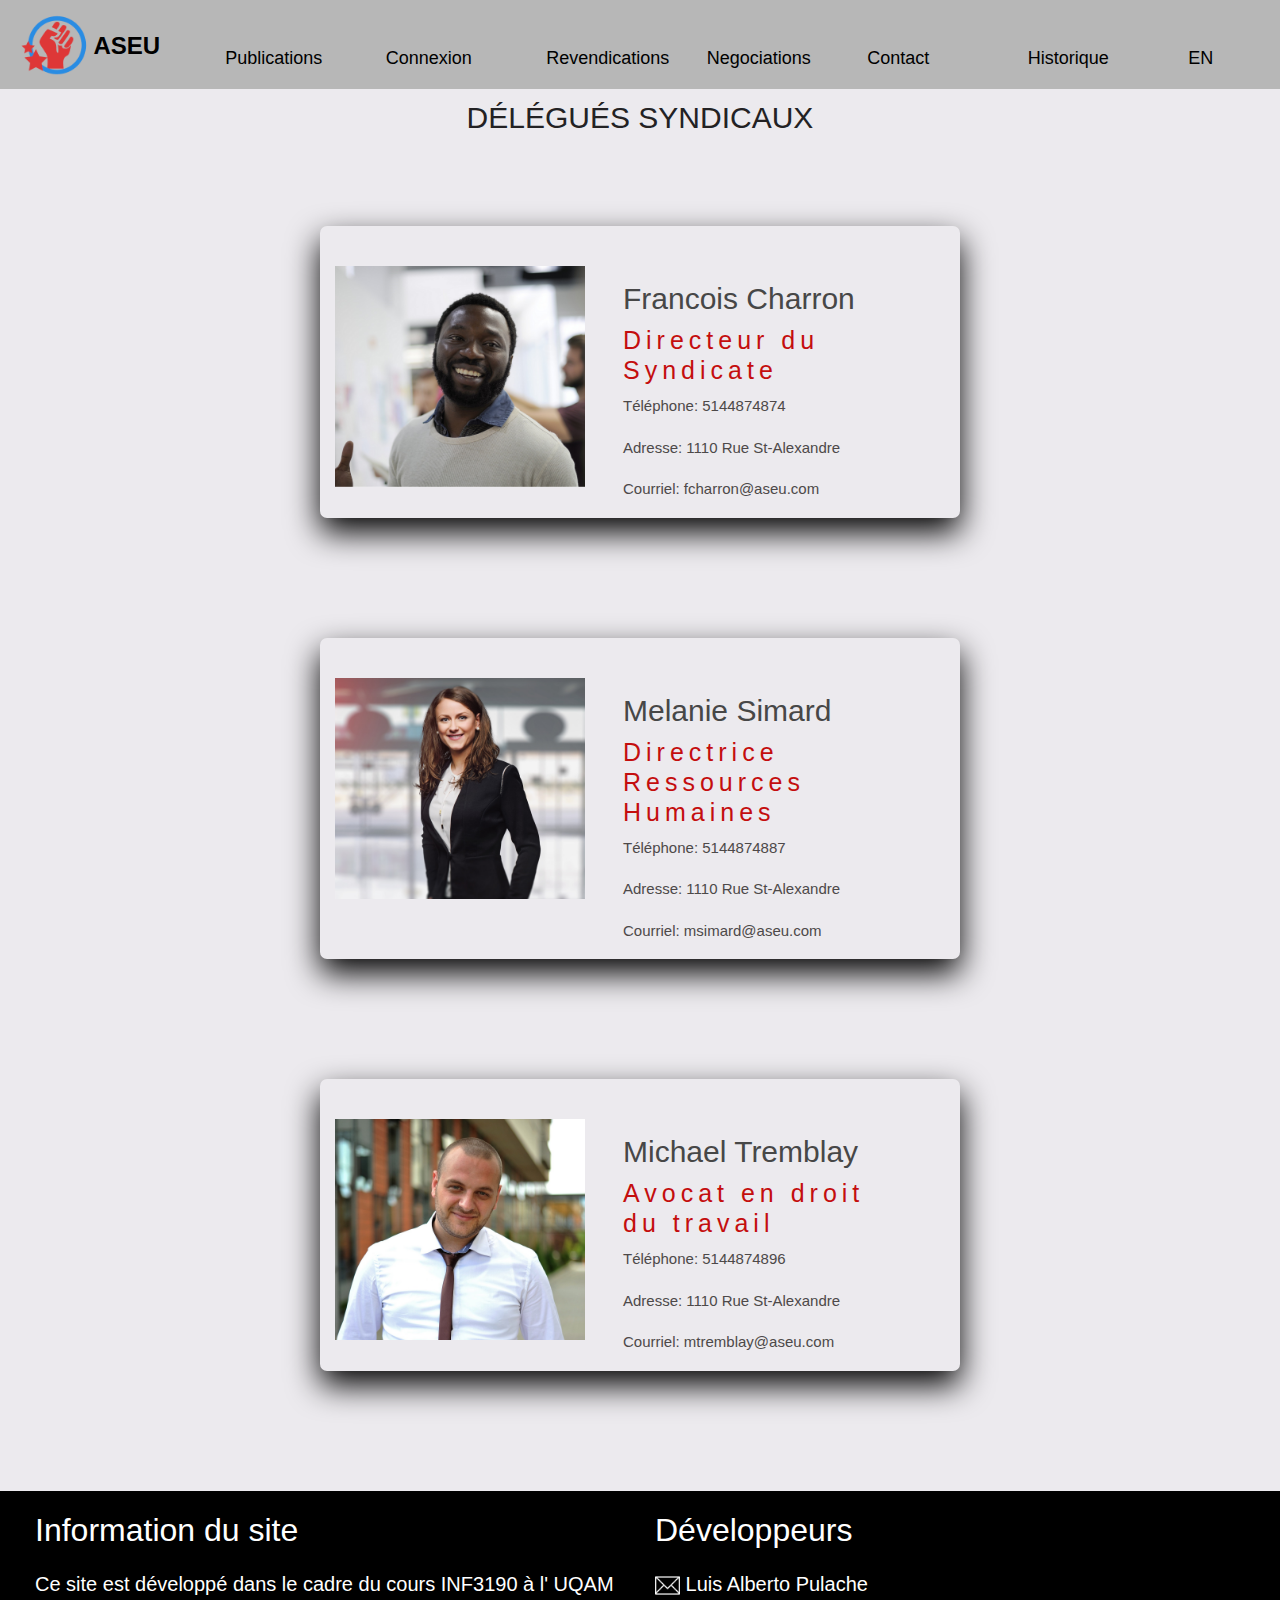
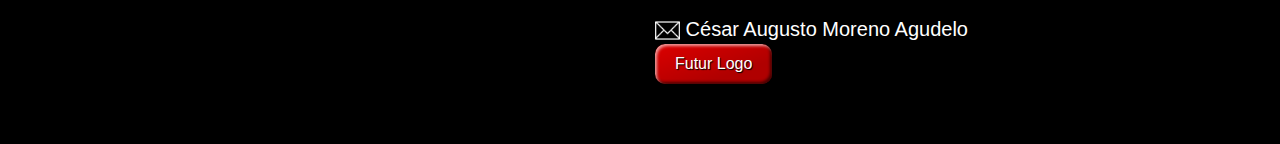
<file: HTML/mapTableau.html>
<!DOCTYPE html>
<html lang="fr">

<head>
    <meta charset="utf-8">
    <meta name="viewport" content="width=device-width, initial-scale=1">
    <title>Tableau</title>
    <link rel="stylesheet" type="text/css" href="../CSS/style.css">
    <link rel="stylesheet" type="text/css" href="../CSS/bootstrap.min.css">
</head>

<body>
    <div class="container-fluid cont-menu">
        <div class="row menu  menu-complet">
            <div class="cont-logo">
                <a href="../index.html"> <img id="logo" alt="Logo" src="../img/logo3.png"></a>
                <span class="nom-syndicat">
                    ASEU
                </span>
            </div>
            <div class="col-md">
                <div class="row items-menu">
                    <div class="col-md">
                        <span class="elem-menu">
                            <a href="../HTML/publications.html">Publications</a>
                        </span>
                    </div>
                    <div class="col-md">
                        <span class="elem-menu">
                            <a href="../HTML/connexion.html">Connexion</a>
                        </span>
                    </div>
                    <div class="col-md">
                        <span class="elem-menu">
                            <a href="../HTML/revindications.html">Revendications</a>
                        </span>
                    </div>
                    <div class="col-md">
                        <span class="elem-menu">
                            <a href="../HTML/negociations.html">Negociations</a>
                        </span>
                    </div>
                    <div class="col-md">
                        <span class="elem-menu">
                            <a href="../HTML/contact.html">Contact</a>
                        </span>
                    </div>
                    <div class="col-md">
                            <span class="elem-menu">
                                <a href="../XML/historique.xml">Historique</a>
                            </span>
                    </div>
                </div>
            </div>
            <div class="col-md-1">
                <span class="elem-menu">
                    <a href="../HTML/version_anglaise.html">
                        EN
                    </a>
                </span>
            </div>
        </div>
        <div class="row menu menu-minimal">
            <div class="cont-logo">
                <a href="../index.html"> <img id="logo" alt="Logo" src="../img/logo3.png"></a>
                <span class="nom-syndicat">
                    ASEU
                </span>
            </div>
            <div class="cont-menu-minim">
                <button class="btn-menu-min">
                    <img id="menu-minim" alt="Menu abregé" src="../img/sandwich.png">
                </button>
                <div class="liens-menu-min">
                    <a href="../HTML/publications.html">Publications</a>
                    <a href="../HTML/connexion.html">Connexion</a>
                    <a href="../HTML/revindications.html">Revendications</a>
                    <a href="../HTML/negociations.html">Negociations</a>
                    <a href="../HTML/contact.html">Contact</a>
                    <a href="../XML/historique.xml">Historique</a>
                </div>
            </div>
            <div class="cont-langue-minim">
                <a href="../HTML/version_anglaise.html">
                    EN
                </a>
            </div>
        </div>
    </div>

    <h2 class="styleDeTitre">Délégués Syndicaux</h2>
    <p class="boiteContact"></p>
    <div class="presentationPrinci">
        <div class="presentation">

            <div class="imgPresentation">
                <img src="../img/man.jpg" alt="homme">
            </div>
            <div class="presentationInfo">
                <div class="presentationText">
                    <h1>Francois Charron</h1>
                    <h2>Directeur du Syndicate</h2>
                    <p>Téléphone: 5144874874 </p>
                    <p> Adresse: 1110 Rue St-Alexandre </p>
                    <p> Courriel: fcharron@aseu.com </p>
                </div>
            </div>
        </div>
        <p class="boiteSpace"> </p>
        <div class="presentation">
            <div class="imgPresentation">
                <img src="../img/woman.jpg" alt="femme">
            </div>
            <div class="presentationInfo">
                <div class="presentationText">
                    <h1>Melanie Simard</h1>
                    <h2>Directrice Ressources Humaines</h2>
                    <p>Téléphone: 5144874887 </p>
                    <p> Adresse: 1110 Rue St-Alexandre </p>
                    <p> Courriel: msimard@aseu.com </p>
                </div>
            </div>
        </div>
        <p class="boiteSpace"> </p>
        <div class="presentation">
            <div class="imgPresentation">
                <img src="../img/man2.jpg.png" alt="homme">
            </div>
            <div class="presentationInfo">
                <div class="presentationText">
                    <h1>Michael Tremblay</h1>
                    <h2>Avocat en droit du travail</h2>
                    <p>Téléphone: 5144874896</p>
                    <p> Adresse: 1110 Rue St-Alexandre </p>
                    <p> Courriel: mtremblay@aseu.com </p>
                </div>
            </div>
        </div>
    </div>
    <p class="boiteSpace"> </p>
    <div class="container-fluid">
        <footer>
            <div class="row cont-pied-page">
                <div class="col-md-6">
                    <div>
                        <h2 class="titre-pied-page">Information du site</h2>
                    </div>
                    <div class="info-cours-pied-page">
                        Ce site est développé dans le cadre du cours
                        <a class="lien-pied-page" href="https://etudier.uqam.ca/cours?sigle=INF3190" target="_blank">
                            INF3190
                        </a>
                        à l'
                        <a class="lien-pied-page" href="https://uqam.ca/">
                            UQAM
                        </a>
                    </div>
                </div>
                <div class="col-md-6 info-dev-pied-page">
                    <h2 class="titre-pied-page">Développeurs</h2>
                    <div class="haut-dev">
                        <img class="img-enveloppe" src="../img/contact.png" alt="Courriel Luis Alberto Pulache">
                        <span>
                            <a class="lien-pied-page" href="mailto:luispul@hotmail.com">
                                Luis Alberto Pulache
                            </a>
                        </span>
                    </div>
                    <div>
                            <img class="img-enveloppe" src="../img/contact.png" alt="Courriel César Augusto Moreno Agudelo">
                                 <span>
                                     <a class="lien-pied-page" href="mailto:cesargon@gmails.com">
                                         César Augusto Moreno Agudelo
                                     </a>
                                 </span>
                         </div>
                         <div class="futurLogoIndex">
                                 <a href="../HTML/futurLogo.html">
                                     <input class="favorite styled"
                                              type="button"
                                              value="Futur Logo">
                                 </a>
                          </div>
                </div>
            </div>
        </footer>
    </div>
</body>

</html>
</file>
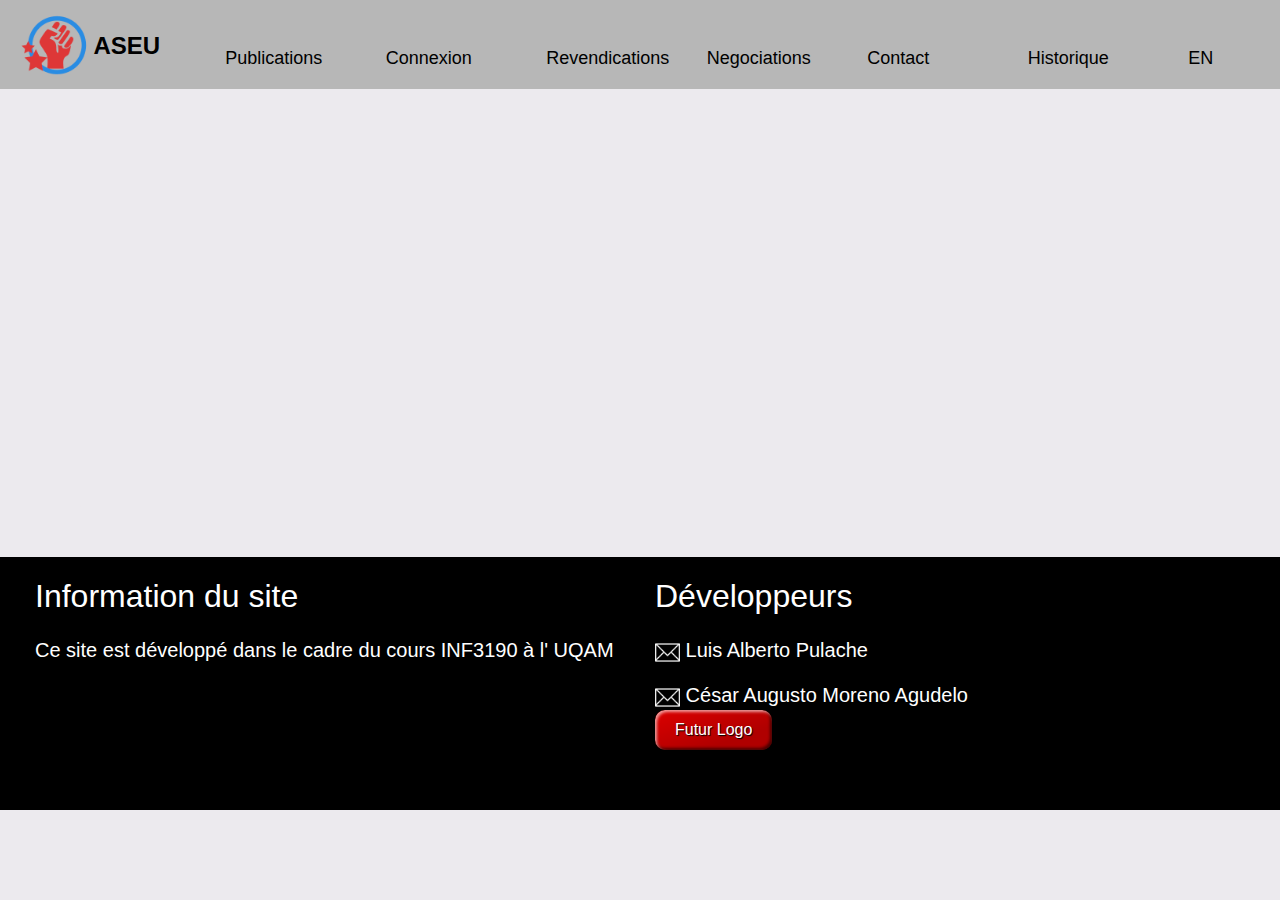
<file: HTML/mapVideo.html>
<!DOCTYPE html>
<html lang="fr">

<head>
    <meta charset="utf-8">
    <meta name="viewport" content="width=device-width, initial-scale=1">
    <title>Video</title>
    <link rel="stylesheet" type="text/css" href="../CSS/style.css">
    <link rel="stylesheet" type="text/css" href="../CSS/bootstrap.min.css">
</head>

<body>
    <div class="container-fluid cont-menu">
        <div class="row menu  menu-complet">
            <div class="cont-logo">
                <a href="../index.html"> <img id="logo" alt="Logo" src="../img/logo3.png"></a>
                <span class="nom-syndicat">
                    ASEU
                </span>
            </div>
            <div class="col-md">
                <div class="row items-menu">
                    <div class="col-md">
                        <span class="elem-menu">
                            <a href="../HTML/publications.html">Publications</a>
                        </span>
                    </div>
                    <div class="col-md">
                        <span class="elem-menu">
                            <a href="../HTML/connexion.html">Connexion</a>
                        </span>
                    </div>
                    <div class="col-md">
                        <span class="elem-menu">
                            <a href="../HTML/revindications.html">Revendications</a>
                        </span>
                    </div>
                    <div class="col-md">
                        <span class="elem-menu">
                            <a href="../HTML/negociations.html">Negociations</a>
                        </span>
                    </div>
                    <div class="col-md">
                        <span class="elem-menu">
                            <a href="../HTML/contact.html">Contact</a>
                        </span>
                    </div>
                    <div class="col-md">
                            <span class="elem-menu">
                                <a href="../XML/historique.xml">Historique</a>
                            </span>
                    </div>
                </div>
            </div>
            <div class="col-md-1">
                <span class="elem-menu">
                    <a href="../HTML/version_anglaise.html">
                        EN
                    </a>
                </span>
            </div>
        </div>
        <div class="row menu menu-minimal">
            <div class="cont-logo">
                <a href="../index.html"> <img id="logo" alt="Logo" src="../img/logo3.png"></a>
                <span class="nom-syndicat">
                    ASEU
                </span>
            </div>
            <div class="cont-menu-minim">
                <button class="btn-menu-min">
                    <img id="menu-minim" alt="Menu abregé" src="../img/sandwich.png">
                </button>
                <div class="liens-menu-min">
                    <a href="../HTML/publications.html">Publications</a>
                    <a href="../HTML/connexion.html">Connexion</a>
                    <a href="../HTML/revindications.html">Revendications</a>
                    <a href="../HTML/negociations.html">Negociations</a>
                    <a href="../HTML/contact.html">Contact</a>
                    <a href="../XML/historique.xml">Historique</a>
                </div>
            </div>
            <div class="cont-langue-minim">
                <a href="../HTML/version_anglaise.html">
                    EN
                </a>
            </div>
        </div>
    </div>

    <div id="video">
        <h2 class="styleDeTitre"> </h2>
        <iframe width="560" height="315" src="https://www.youtube.com/embed/oef_vbdyu18" frameborder="0"
            allow="accelerometer; autoplay; encrypted-media; gyroscope; picture-in-picture" allowfullscreen></iframe>
    </div>
    <p class="boiteContact"> </p>

    <div class="container-fluid">
        <footer>
            <div class="row cont-pied-page">
                <div class="col-md-6">
                    <div>
                        <h2 class="titre-pied-page">Information du site</h2>
                    </div>
                    <div class="info-cours-pied-page">
                        Ce site est développé dans le cadre du cours
                        <a class="lien-pied-page" href="https://etudier.uqam.ca/cours?sigle=INF3190" target="_blank">
                            INF3190
                        </a>
                        à l'
                        <a class="lien-pied-page" href="https://uqam.ca/">
                            UQAM
                        </a>
                    </div>
                </div>
                <div class="col-md-6 info-dev-pied-page">
                    <h2 class="titre-pied-page">Développeurs</h2>
                    <div class="haut-dev">
                        <img class="img-enveloppe" src="../img/contact.png" alt="Courriel Luis Alberto Pulache">
                        <span>
                            <a class="lien-pied-page" href="mailto:luispul@hotmail.com">
                                Luis Alberto Pulache
                            </a>
                        </span>
                    </div>
                    <div>
                            <img class="img-enveloppe" src="../img/contact.png" alt="Courriel César Augusto Moreno Agudelo">
                                 <span>
                                     <a class="lien-pied-page" href="mailto:cesargon@gmails.com">
                                         César Augusto Moreno Agudelo
                                     </a>
                                 </span>
                         </div>
                         <div class="futurLogoIndex">
                                 <a href="../HTML/futurLogo.html">
                                     <input class="favorite styled"
                                              type="button"
                                              value="Futur Logo">
                                 </a>
                          </div>
                </div>
            </div>
        </footer>
    </div>

</body>

</html>
</file>
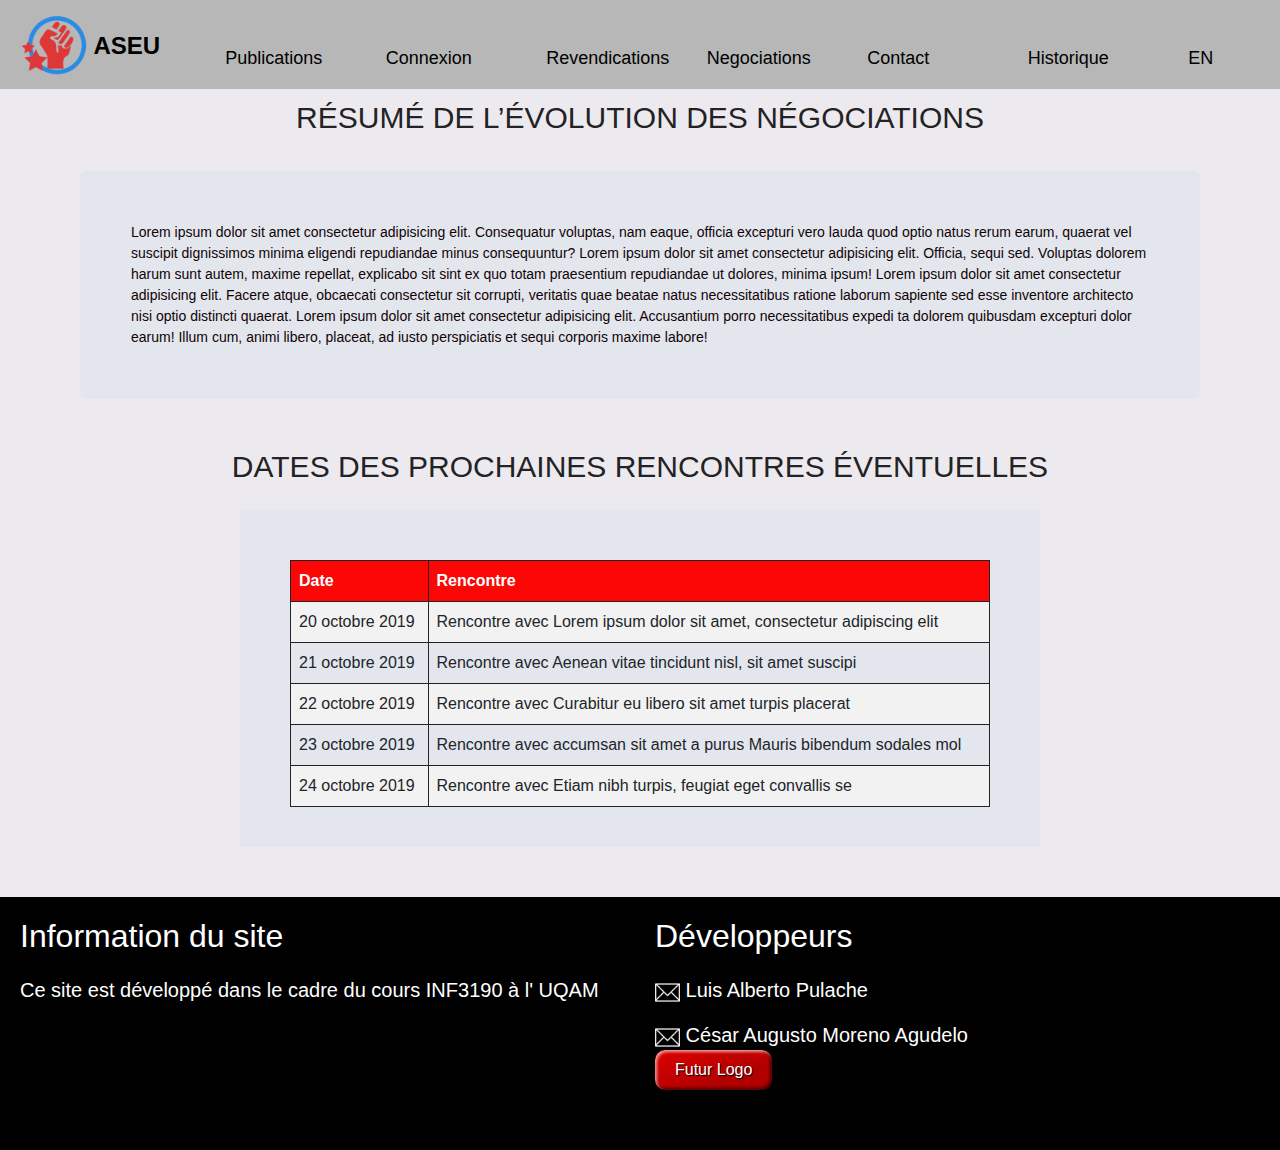
<file: HTML/negociations.html>
<!DOCTYPE html>
<html lang="fr">

<head>
    <meta charset="utf-8">
    <meta name="viewport" content="width=device-width, initial-scale=1">
    <title>Negociations</title>
    <link rel="stylesheet" type="text/css" href="../CSS/style.css">
    <link rel="stylesheet" type="text/css" href="../CSS/bootstrap.min.css">
</head>

<body>
    <div class="container-fluid cont-menu">
        <div class="row menu  menu-complet">
            <div class="cont-logo">
                <a href="../index.html"> <img id="logo" alt="Logo" src="../img/logo3.png"></a>
                <span class="nom-syndicat">
                    ASEU
                </span>
            </div>
            <div class="col-md">
                <div class="row items-menu">
                    <div class="col-md">
                        <span class="elem-menu">
                            <a href="../HTML/publications.html">Publications</a>
                        </span>
                    </div>
                    <div class="col-md">
                        <span class="elem-menu">
                            <a href="../HTML/connexion.html">Connexion</a>
                        </span>
                    </div>
                    <div class="col-md">
                        <span class="elem-menu">
                            <a href="../HTML/revindications.html">Revendications</a>
                        </span>
                    </div>
                    <div class="col-md">
                        <span class="elem-menu">
                            <a href="../HTML/negociations.html">Negociations</a>
                        </span>
                    </div>
                    <div class="col-md">
                        <span class="elem-menu">
                            <a href="../HTML/contact.html">Contact</a>
                        </span>
                    </div>
                    <div class="col-md">
                            <span class="elem-menu">
                                <a href="../XML/historique.xml">Historique</a>
                            </span>
                    </div>
                </div>
            </div>
            <div class="col-md-1">
                <span class="elem-menu">
                    <a href="../HTML/version_anglaise.html">
                        EN
                    </a>
                </span>
            </div>
        </div>
        <div class="row menu menu-minimal">
            <div class="cont-logo">
                <a href="../index.html"> <img id="logo" alt="Logo" src="../img/logo3.png"></a>
                <span class="nom-syndicat">
                    ASEU
                </span>
            </div>
            <div class="cont-menu-minim">
                <button class="btn-menu-min">
                    <img id="menu-minim" alt="Menu abregé" src="../img/sandwich.png">
                </button>
                <div class="liens-menu-min">
                    <a href="../HTML/publications.html">Publications</a>
                    <a href="../HTML/connexion.html">Connexion</a>
                    <a href="../HTML/revindications.html">Revendications</a>
                    <a href="../HTML/negociations.html">Negociations</a>
                    <a href="../HTML/contact.html">Contact</a>
                    <a href="../XML/historique.xml">Historique</a>
                </div>
            </div>
            <div class="cont-langue-minim">
                <a href="../HTML/version_anglaise.html">
                    EN
                </a>
            </div>
        </div>
    </div>

    <h2 class="styleDeTitre">résumé de l’évolution des négociations</h2>
    <p class="boite">Lorem ipsum dolor sit amet consectetur adipisicing elit. Consequatur voluptas, nam eaque, officia
        excepturi vero lauda
        quod optio natus rerum earum, quaerat vel suscipit dignissimos minima eligendi repudiandae minus
        consequuntur? Lorem ipsum dolor sit amet consectetur adipisicing elit. Officia, sequi sed. Voluptas dolorem
        harum sunt autem, maxime repellat, explicabo sit sint ex quo totam praesentium repudiandae ut dolores,
        minima ipsum! Lorem ipsum dolor sit amet consectetur adipisicing elit. Facere atque, obcaecati consectetur sit
        corrupti, veritatis
        quae beatae natus necessitatibus ratione laborum sapiente sed esse inventore architecto nisi optio distincti
        quaerat. Lorem ipsum dolor sit amet consectetur adipisicing elit. Accusantium porro necessitatibus expedi
        ta dolorem quibusdam excepturi dolor earum! Illum cum, animi libero, placeat, ad iusto perspiciatis et
        sequi corporis maxime labore!
    </p>
    <h2 class="titre-dates">dates des prochaines rencontres éventuelles</h2>
    <div class="cont-liens">
        <div class="liens">
            <table>
                <tr>
                    <th>Date</th>
                    <th>Rencontre</th>
                </tr>
                <tr>
                    <td>20 octobre 2019</td>
                    <td>Rencontre avec Lorem ipsum dolor sit amet, consectetur adipiscing elit</td>
                </tr>
                <tr>
                    <td>21 octobre 2019</td>
                    <td>Rencontre avec Aenean vitae tincidunt nisl, sit amet suscipi</td>
                </tr>
                <tr>
                    <td>22 octobre 2019</td>
                    <td>Rencontre avec Curabitur eu libero sit amet turpis placerat</td>
                </tr>
                <tr>
                    <td>23 octobre 2019</td>
                    <td>Rencontre avec accumsan sit amet a purus Mauris bibendum sodales mol</td>
                </tr>
                <tr>
                    <td>24 octobre 2019</td>
                    <td>Rencontre avec Etiam nibh turpis, feugiat eget convallis se</td>
                </tr>
            </table>
        </div>
    </div>
    <footer>
        <div class="row cont-pied-page">
            <div class="col-md-6">
                <div>
                    <h2 class="titre-pied-page">Information du site</h2>
                </div>
                <div class="info-cours-pied-page">
                    Ce site est développé dans le cadre du cours
                    <a class="lien-pied-page" href="https://etudier.uqam.ca/cours?sigle=INF3190" target="_blank">
                        INF3190
                    </a>
                    à l'
                    <a class="lien-pied-page" href="https://uqam.ca/">
                        UQAM
                    </a>
                </div>
            </div>
            <div class="col-md-6 info-dev-pied-page">
                <h2 class="titre-pied-page">Développeurs</h2>
                <div class="haut-dev">
                    <img class="img-enveloppe" src="../img/contact.png" alt="Courriel Luis Alberto Pulache">
                    <span>
                        <a class="lien-pied-page" href="mailto:luispul@hotmail.com">
                            Luis Alberto Pulache
                        </a>
                    </span>
                </div>
                <div>
                    <img class="img-enveloppe" src="../img/contact.png" alt="Courriel César Augusto Moreno Agudelo">
                         <span>
                             <a class="lien-pied-page" href="mailto:cesargon@gmails.com">
                                     César Augusto Moreno Agudelo
                             </a>
                         </span>
                 </div>
                 <div class="futurLogoIndex">
                       <a href="../HTML/futurLogo.html">
                            <input class="favorite styled"
                                  type="button"
                                  value="Futur Logo">
                         </a>
                 </div>
            </div>
        </div>
    </footer>
</body>

</html>
</file>
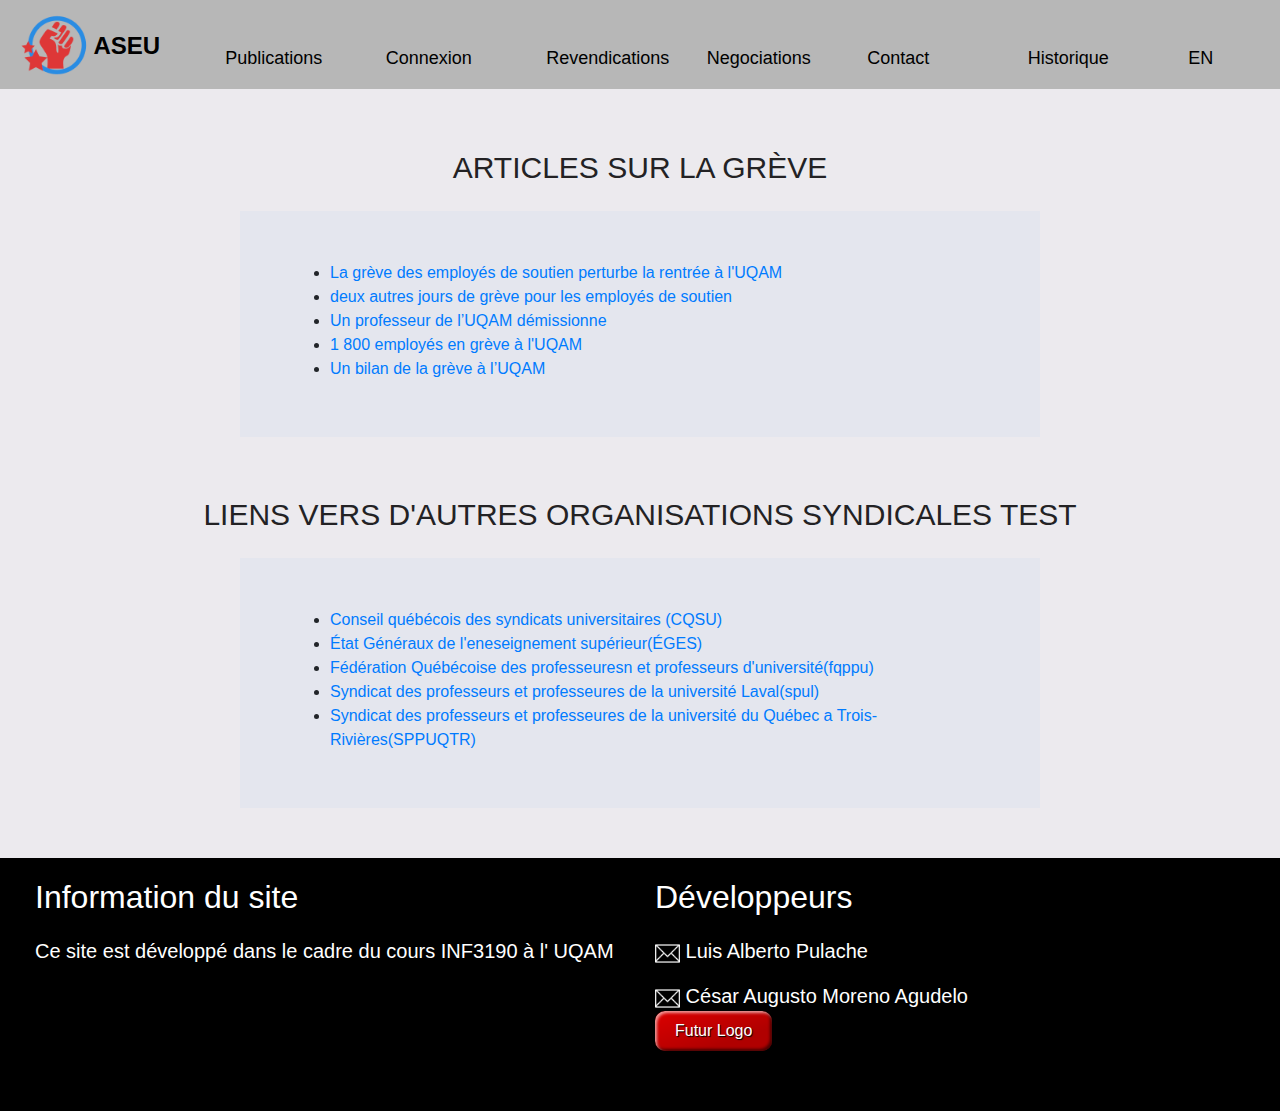
<file: HTML/publications.html>
<!DOCTYPE html>
<html lang="fr">

<head>
    <meta charset="utf-8">
    <meta name="viewport" content="width=device-width, initial-scale=1">
    <title>Publications</title>
    <link rel="stylesheet" type="text/css" href="../CSS/style.css">
    <link rel="stylesheet" type="text/css" href="../CSS/bootstrap.min.css">
</head>

<body>
    <div class="container-fluid cont-menu">
        <div class="row menu  menu-complet">
            <div class="cont-logo">
                <a href="../index.html"> <img id="logo" alt="Logo" src="../img/logo3.png"></a>
                <span class="nom-syndicat">
                    ASEU
                </span>
            </div>
            <div class="col-md">
                <div class="row items-menu">
                    <div class="col-md">
                        <span class="elem-menu">
                            <a href="../HTML/publications.html">Publications</a>
                        </span>
                    </div>
                    <div class="col-md">
                        <span class="elem-menu">
                            <a href="../HTML/connexion.html">Connexion</a>
                        </span>
                    </div>
                    <div class="col-md">
                        <span class="elem-menu">
                            <a href="../HTML/revindications.html">Revendications</a>
                        </span>
                    </div>
                    <div class="col-md">
                        <span class="elem-menu">
                            <a href="../HTML/negociations.html">Negociations</a>
                        </span>
                    </div>
                    <div class="col-md">
                        <span class="elem-menu">
                            <a href="../HTML/contact.html">Contact</a>
                        </span>
                    </div>
                    <div class="col-md">
                            <span class="elem-menu">
                                <a href="../XML/historique.xml">Historique</a>
                            </span>
                    </div>
                </div>
            </div>
            <div class="col-md-1">
                <span class="elem-menu">
                    <a href="../HTML/version_anglaise.html">
                        EN
                    </a>
                </span>
            </div>
        </div>
        <div class="row menu menu-minimal">
            <div class="cont-logo">
                <a href="../index.html"> <img id="logo" alt="Logo" src="../img/logo3.png"></a>
                <span class="nom-syndicat">
                    ASEU
                </span>
            </div>
            <div class="cont-menu-minim">
                <button class="btn-menu-min">
                    <img id="menu-minim" alt="Menu abregé" src="../img/sandwich.png">
                </button>
                <div class="liens-menu-min">
                    <a href="../HTML/publications.html">Publications</a>
                    <a href="../HTML/connexion.html">Connexion</a>
                    <a href="../HTML/revindications.html">Revendications</a>
                    <a href="../HTML/negociations.html">Negociations</a>
                    <a href="../HTML/contact.html">Contact</a>
                    <a href="../XML/historique.xml">Historique</a>
                </div>
            </div>
            <div class="cont-langue-minim">
                <a href="../HTML/version_anglaise.html">
                    EN
                </a>
            </div>
        </div>
    </div>

        <h2 class="titre-liens-articles">Articles sur la grève</h2>

        <div class="liens">

            <ul>
                <li><a href="https://www.journaldemontreal.com/2019/09/04/la-greve-perturbe-la-rentree-a-luqam">La grève
                        des employés de soutien perturbe la rentrée à l'UQAM</a></li>
                <li><a
                        href="https://www.lapresse.ca/actualites/education/201909/05/01-5239993-uqam-deux-autres-jours-de-greve-pour-les-employes-de-soutien.php">deux
                        autres jours de grève pour les employés de soutien </a></li>
                <li><a
                        href="https://journalmetro.com/actualites/montreal/2378339/greve-professeur-uqam-demissionne-pressions-maladroites/">Un
                        professeur de l’UQAM démissionne</a></li>
                <li><a
                        href="https://www.iheartradio.ca/energie/energie-montreal/nouvelles/1-800-employes-en-greve-a-l-uqam-1.9904930">1
                        800 employés en grève à l'UQAM</a></li>
                <li><a href="http://lautjournal.info/20090430/un-bilan-de-la-gr%C3%A8ve-%C3%A0-l%E2%80%99uqam">Un
                        bilan de la grève à l’UQAM</a></li>
            </ul>

        </div>
        <h2 class="titre-liens-org">Liens vers d'autres organisations syndicales test</h2>
        <div class="cont-liens">
            <div class="liens">
                <ul>
                    <li><a href="http://afpcquebec.com/fr">Conseil québécois des syndicats universitaires (CQSU)</a>
                    </li>
                    <li><a href="http://eges.quebec/">État Généraux de l'eneseignement supérieur(ÉGES)</a></li>
                    <li><a href="https://fqppu.org/">Fédération Québécoise des professeuresn et professeurs
                            d'université(fqppu)</a></li>
                    <li><a href="https://spul.ulaval.ca/">Syndicat des professeurs et professeures de la université
                            Laval(spul)</a></li>
                    <li><a href="https://oraprdnt.uqtr.uquebec.ca/pls/public/gscw030?owa_no_site=1436">Syndicat des
                            professeurs et professeures de la université du Québec a Trois-Rivières(SPPUQTR)</a></li>
                    
                </ul>
            </div>

        </div>
        <div class="container-fluid">
            <footer>
                <div class="row cont-pied-page">
                    <div class="col-md-6">
                        <div>
                            <h2 class="titre-pied-page">Information du site</h2>
                        </div>
                        <div class="info-cours-pied-page">
                            Ce site est développé dans le cadre du cours
                            <a class="lien-pied-page" href="https://etudier.uqam.ca/cours?sigle=INF3190"
                                target="_blank">
                                INF3190
                            </a>
                            à l'
                            <a class="lien-pied-page" href="https://uqam.ca/">
                                UQAM
                            </a>
                        </div>
                    </div>
                    <div class="col-md-6 info-dev-pied-page">
                        <h2 class="titre-pied-page">Développeurs</h2>
                        <div class="haut-dev">
                            <img class="img-enveloppe" src="../img/contact.png" alt="Courriel Luis Alberto Pulache">
                            <span>
                                <a class="lien-pied-page" href="mailto:luispul@hotmail.com">
                                    Luis Alberto Pulache
                                </a>
                            </span>
                        </div>
                        <div>
                                <img class="img-enveloppe" src="../img/contact.png" alt="Courriel César Augusto Moreno Agudelo">
                                     <span>
                                         <a class="lien-pied-page" href="mailto:cesargon@gmails.com">
                                             César Augusto Moreno Agudelo
                                         </a>
                                     </span>
                             </div>
                             <div class="futurLogoIndex">
                                     <a href="../HTML/futurLogo.html">
                                         <input class="favorite styled"
                                                  type="button"
                                                  value="Futur Logo">
                                     </a>
                              </div>
                    </div>
                </div>
            </footer>
        </div>
</body>

</html>
</file>
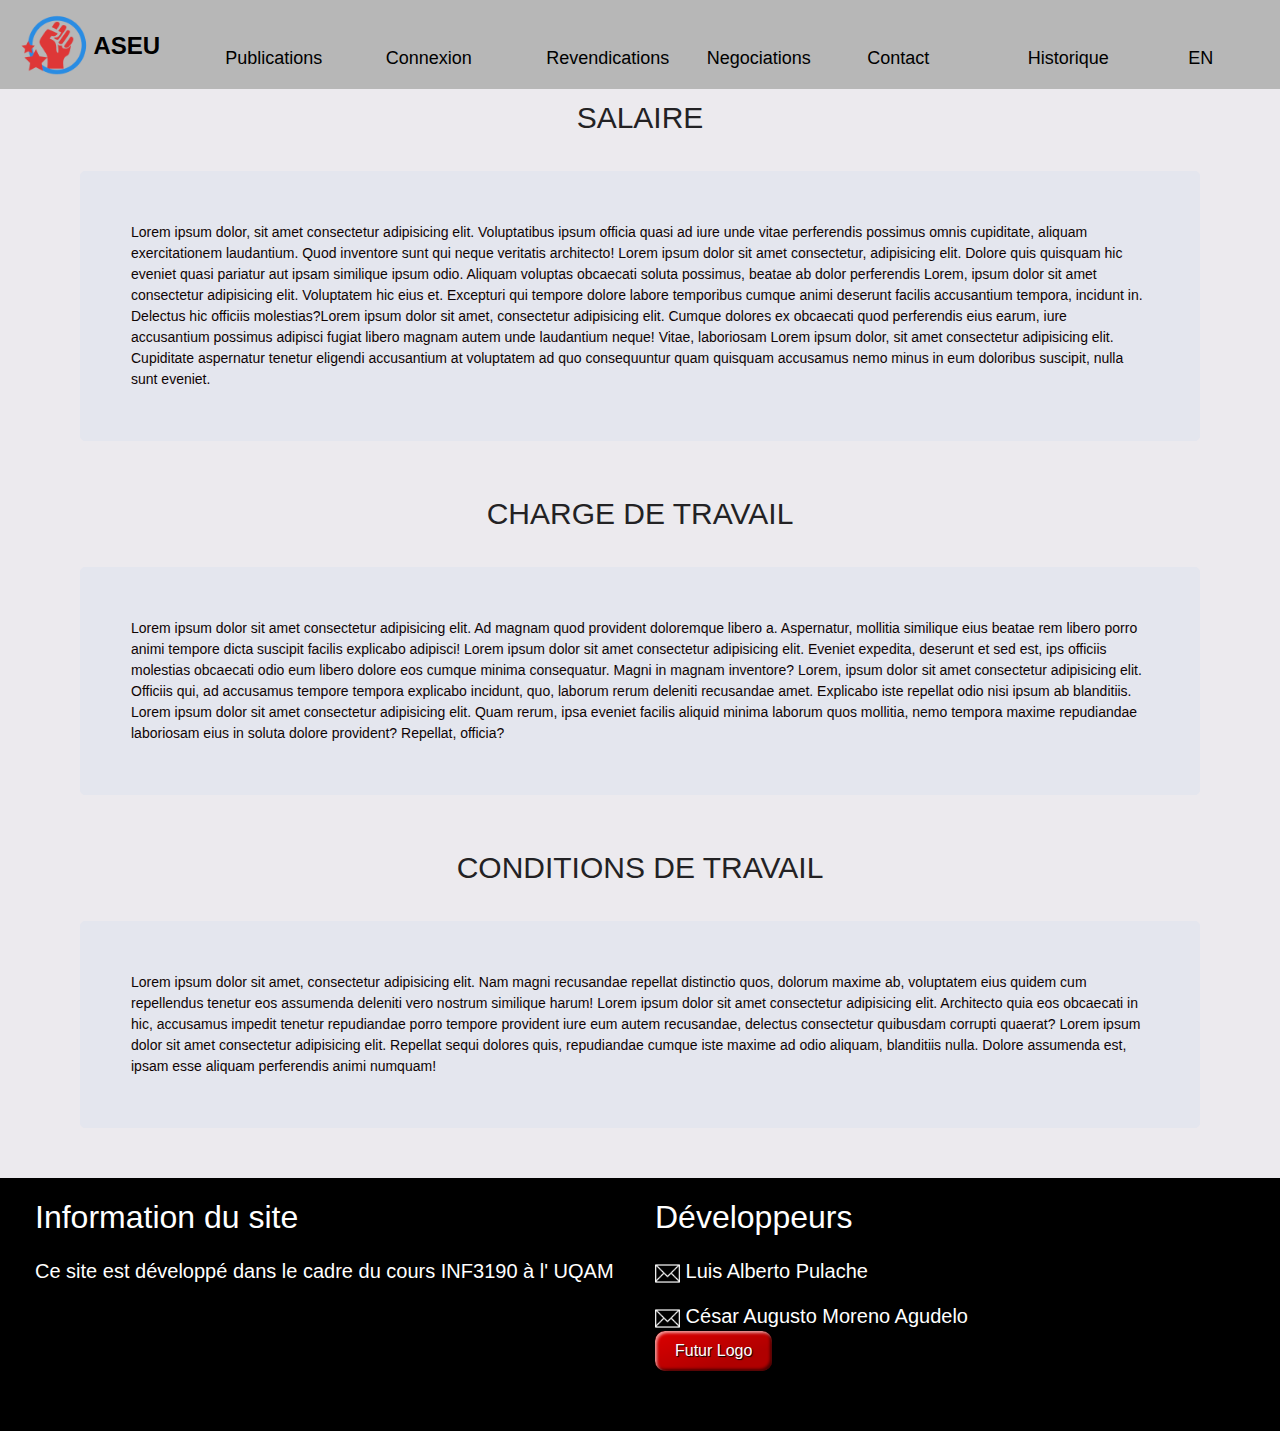
<file: HTML/revindications.html>
<!DOCTYPE html>
<html lang="fr">

<head>
    <meta charset="utf-8">
    <meta name="viewport" content="width=device-width, initial-scale=1">
    <title>Revendications</title>
    <link rel="stylesheet" type="text/css" href="../CSS/style.css">
    <link rel="stylesheet" type="text/css" href="../CSS/bootstrap.min.css">
</head>

<body>
    <div class="container-fluid cont-menu">
        <div class="row menu  menu-complet">
            <div class="cont-logo">
                <a href="../index.html"> <img id="logo" alt="Logo" src="../img/logo3.png"></a>
                <span class="nom-syndicat">
                    ASEU
                </span>
            </div>
            <div class="col-md">
                <div class="row items-menu">
                    <div class="col-md">
                        <span class="elem-menu">
                            <a href="../HTML/publications.html">Publications</a>
                        </span>
                    </div>
                    <div class="col-md">
                        <span class="elem-menu">
                            <a href="../HTML/connexion.html">Connexion</a>
                        </span>
                    </div>
                    <div class="col-md">
                        <span class="elem-menu">
                            <a href="../HTML/revindications.html">Revendications</a>
                        </span>
                    </div>
                    <div class="col-md">
                        <span class="elem-menu">
                            <a href="../HTML/negociations.html">Negociations</a>
                        </span>
                    </div>
                    <div class="col-md">
                        <span class="elem-menu">
                            <a href="../HTML/contact.html">Contact</a>
                        </span>
                    </div>
                    <div class="col-md">
                            <span class="elem-menu">
                                <a href="../XML/historique.xml">Historique</a>
                            </span>
                    </div>
                </div>
            </div>
            <div class="col-md-1">
                <span class="elem-menu">
                    <a href="../HTML/version_anglaise.html">
                        EN
                    </a>
                </span>
            </div>
        </div>
        <div class="row menu menu-minimal">
            <div class="cont-logo">
                <a href="../index.html"> <img id="logo" alt="Logo" src="../img/logo3.png"></a>
                <span class="nom-syndicat">
                    ASEU
                </span>
            </div>
            <div class="cont-menu-minim">
                <button class="btn-menu-min">
                    <img id="menu-minim" alt="Menu abregé" src="../img/sandwich.png">
                </button>
                <div class="liens-menu-min">
                    <a href="../HTML/publications.html">Publications</a>
                    <a href="../HTML/connexion.html">Connexion</a>
                    <a href="../HTML/revindications.html">Revendications</a>
                    <a href="../HTML/negociations.html">Negociations</a>
                    <a href="../HTML/contact.html">Contact</a>
                    <a href="../XML/historique.xml">Historique</a>
                </div>
            </div>
            <div class="cont-langue-minim">
                <a href="../HTML/version_anglaise.html">
                    EN
                </a>
            </div>
        </div>
    </div>


    <h2 class="styleDeTitre">Salaire</h2>
    <p class="boite">Lorem ipsum dolor, sit amet consectetur adipisicing elit. Voluptatibus ipsum officia quasi ad iure
        unde vitae perferendis possimus omnis cupiditate, aliquam exercitationem laudantium.
        Quod inventore sunt qui neque veritatis architecto! Lorem ipsum dolor sit amet consectetur,
        adipisicing elit. Dolore quis quisquam hic eveniet quasi pariatur aut ipsam
        similique ipsum odio. Aliquam voluptas obcaecati soluta possimus, beatae ab dolor perferendis Lorem,
        ipsum dolor sit amet consectetur adipisicing elit. Voluptatem hic eius et. Excepturi qui tempore dolore
        labore temporibus cumque animi deserunt facilis accusantium tempora, incidunt in. Delectus hic officiis
        molestias?Lorem ipsum dolor sit amet, consectetur adipisicing elit. Cumque dolores ex obcaecati quod
        perferendis eius earum, iure accusantium possimus adipisci fugiat libero magnam autem unde laudantium
        neque! Vitae, laboriosam Lorem ipsum dolor, sit amet consectetur adipisicing elit. Cupiditate aspernatur
        tenetur eligendi accusantium at voluptatem ad quo consequuntur quam quisquam accusamus nemo minus in eum
        doloribus suscipit, nulla sunt eveniet.
    </p>
    <h2 class="styleDeTitre">Charge de travail</h2>
    <p class="boite">Lorem ipsum dolor sit amet consectetur adipisicing elit. Ad magnam quod provident doloremque libero
        a.
        Aspernatur, mollitia similique eius beatae rem libero porro animi tempore dicta suscipit facilis explicabo
        adipisci! Lorem ipsum dolor sit amet consectetur adipisicing elit. Eveniet expedita, deserunt et sed est, ips
        officiis molestias obcaecati odio eum libero dolore eos cumque minima consequatur. Magni
        in magnam inventore? Lorem, ipsum dolor sit amet consectetur adipisicing elit. Officiis qui, ad accusamus
        tempore tempora explicabo incidunt, quo, laborum rerum deleniti recusandae amet. Explicabo iste repellat
        odio nisi ipsum ab blanditiis. Lorem ipsum dolor sit amet consectetur adipisicing elit. Quam rerum,
        ipsa eveniet facilis aliquid minima laborum quos mollitia,
        nemo tempora maxime repudiandae laboriosam eius in soluta dolore provident? Repellat, officia?</p>
    <h2 class="styleDeTitre"> Conditions de travail</h2>
    <p class="boite">Lorem ipsum dolor sit amet, consectetur adipisicing elit. Nam magni recusandae repellat distinctio
        quos,
        dolorum maxime ab, voluptatem eius quidem cum repellendus tenetur eos assumenda deleniti vero
        nostrum similique harum! Lorem ipsum dolor sit amet consectetur adipisicing elit. Architecto quia eos
        obcaecati in hic, accusamus impedit tenetur repudiandae porro tempore provident iure eum autem
        recusandae, delectus consectetur quibusdam corrupti quaerat? Lorem ipsum dolor sit amet consectetur
        adipisicing elit. Repellat sequi dolores quis, repudiandae cumque iste maxime ad odio aliquam,
        blanditiis nulla. Dolore assumenda est, ipsam esse aliquam perferendis animi numquam!
    </p>
    <div class="container-fluid">
        <footer>
            <div class="row cont-pied-page">
                <div class="col-md-6">
                    <div>
                        <h2 class="titre-pied-page">Information du site</h2>
                    </div>
                    <div class="info-cours-pied-page">
                        Ce site est développé dans le cadre du cours
                        <a class="lien-pied-page" href="https://etudier.uqam.ca/cours?sigle=INF3190" target="_blank">
                            INF3190
                        </a>
                        à l'
                        <a class="lien-pied-page" href="https://uqam.ca/">
                            UQAM
                        </a>
                    </div>
                </div>
                <div class="col-md-6 info-dev-pied-page">
                    <h2 class="titre-pied-page">Développeurs</h2>
                    <div class="haut-dev">
                        <img class="img-enveloppe" src="../img/contact.png" alt="Courriel Luis Alberto Pulache">
                        <span>
                            <a class="lien-pied-page" href="mailto:luispul@hotmail.com">
                                Luis Alberto Pulache
                            </a>
                        </span>
                    </div>
                    <div>
                            <img class="img-enveloppe" src="../img/contact.png" alt="Courriel César Augusto Moreno Agudelo">
                                 <span>
                                     <a class="lien-pied-page" href="mailto:cesargon@gmails.com">
                                         César Augusto Moreno Agudelo
                                     </a>
                                 </span>
                         </div>
                         <div class="futurLogoIndex">
                                 <a href="../HTML/futurLogo.html">
                                     <input class="favorite styled"
                                              type="button"
                                              value="Futur Logo">
                                 </a>
                          </div>
                </div>
            </div>
        </footer>
    </div>
</body>

</html>
</file>
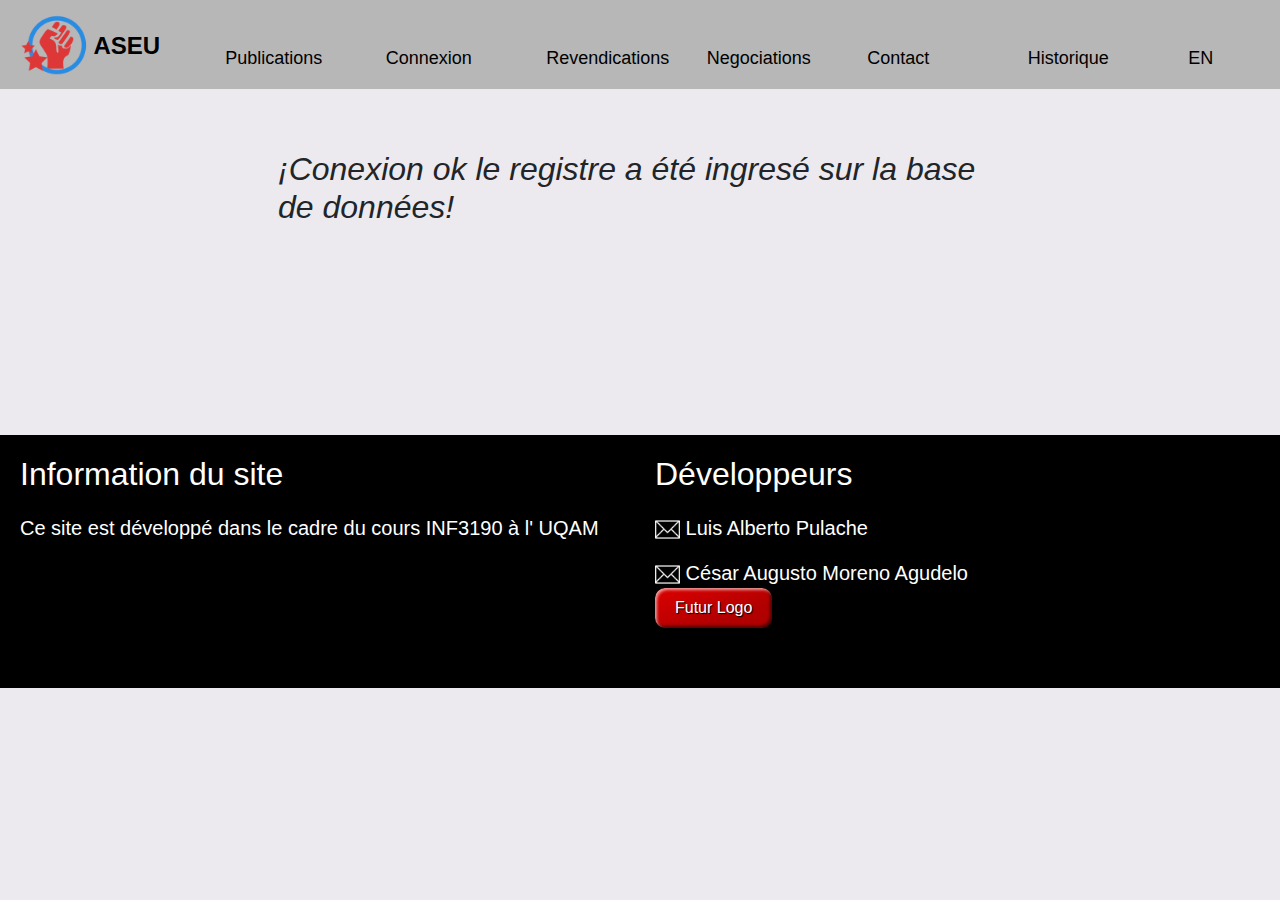
<file: HTML/Success.html>
<!DOCTYPE html>
<html lang="fr">

<head>
    <meta charset="utf-8">
    <meta name="viewport" content="width=device-width, initial-scale=1">
    <title>Success</title>
    <link rel="stylesheet" type="text/css" href="../CSS/style.css">
    <link rel="stylesheet" type="text/css" href="../CSS/bootstrap.min.css">
</head>

<body>
    <div class="container-fluid cont-menu">
        <div class="row menu  menu-complet">
            <div class="cont-logo">
                <a href="../index.html"> <img id="logo" alt="Logo" src="../img/logo3.png"></a>
                <span class="nom-syndicat">
                    ASEU
                </span>
            </div>
            <div class="col-md">
                <div class="row items-menu">
                    <div class="col-md">
                        <span class="elem-menu">
                            <a href="../HTML/publications.html">Publications</a>
                        </span>
                    </div>
                    <div class="col-md">
                        <span class="elem-menu">
                            <a href="../HTML/connexion.html">Connexion</a>
                        </span>
                    </div>
                    <div class="col-md">
                        <span class="elem-menu">
                            <a href="../HTML/revindications.html">Revendications</a>
                        </span>
                    </div>
                    <div class="col-md">
                        <span class="elem-menu">
                            <a href="../HTML/negociations.html">Negociations</a>
                        </span>
                    </div>
                    <div class="col-md">
                        <span class="elem-menu">
                            <a href="../HTML/contact.html">Contact</a>
                        </span>
                    </div>
                    <div class="col-md">
                            <span class="elem-menu">
                                <a href="../XML/historique.xml">Historique</a>
                            </span>
                    </div>
                </div>
            </div>
            <div class="col-md-1">
                <span class="elem-menu">
                    <a href="../HTML/version_anglaise.html">
                        EN
                    </a>
                </span>
            </div>
        </div>
        <div class="row menu menu-minimal">
            <div class="cont-logo">
                <a href="../index.html"> <img id="logo" alt="Logo" src="../img/logo3.png"></a>
                <span class="nom-syndicat">
                    ASEU
                </span>
            </div>
            <div class="cont-menu-minim">
                <button class="btn-menu-min">
                    <img id="menu-minim" alt="Menu abregé" src="../img/sandwich.png">
                </button>
                <div class="liens-menu-min">
                    <a href="../HTML/publications.html">Publications</a>
                    <a href="../HTML/connexion.html">Connexion</a>
                    <a href="../HTML/revindications.html">Revendications</a>
                    <a href="../HTML/negociations.html">Negociations</a>
                    <a href="../HTML/contact.html">Contact</a>
                    <a href="../XML/historique.xml">Historique</a>
                </div>
            </div>
            <div class="cont-langue-minim">
                <a href="../HTML/version_anglaise.html">
                    EN
                </a>
            </div>
        </div>
    </div>


  <div id="confirmationBaseDon">
      <h2><em>¡Conexion ok le registre a été ingresé sur la base de données!</em></h2>
</div>


<footer>
		<div class="row cont-pied-page">
			<div class="col-md-6">
				<div>
					<h2 class="titre-pied-page">Information du site</h2>
				</div>
				<div class="info-cours-pied-page">
					Ce site est développé dans le cadre du cours
					<a class="lien-pied-page" href="https://etudier.uqam.ca/cours?sigle=INF3190" target="_blank">
						INF3190
					</a>
					à l'
					<a class="lien-pied-page" href="https://uqam.ca/">
						UQAM
					</a>
				</div>
			</div>
			<div class="col-md-6 info-dev-pied-page">
				<h2 class="titre-pied-page">Développeurs</h2>
				<div class="haut-dev">
					<img class="img-enveloppe" src="../img/contact.png" alt="Courriel Luis Alberto Pulache">
					<span>
						<a class="lien-pied-page" href="mailto:luispul@hotmail.com">
							Luis Alberto Pulache
						</a>
					</span>
				</div>
                <div>
                        <img class="img-enveloppe" src="../img/contact.png" alt="Courriel César Augusto Moreno Agudelo">
                             <span>
                                 <a class="lien-pied-page" href="mailto:cesargon@gmails.com">
                                     César Augusto Moreno Agudelo
                                 </a>
                             </span>
                     </div>
                     <div class="futurLogoIndex">
                             <a href="../HTML/futurLogo.html">
                                 <input class="favorite styled"
                                          type="button"
                                          value="Futur Logo">
                             </a>
                      </div>
			</div>
		</div>
	</footer>
</body>

</html>
</file>
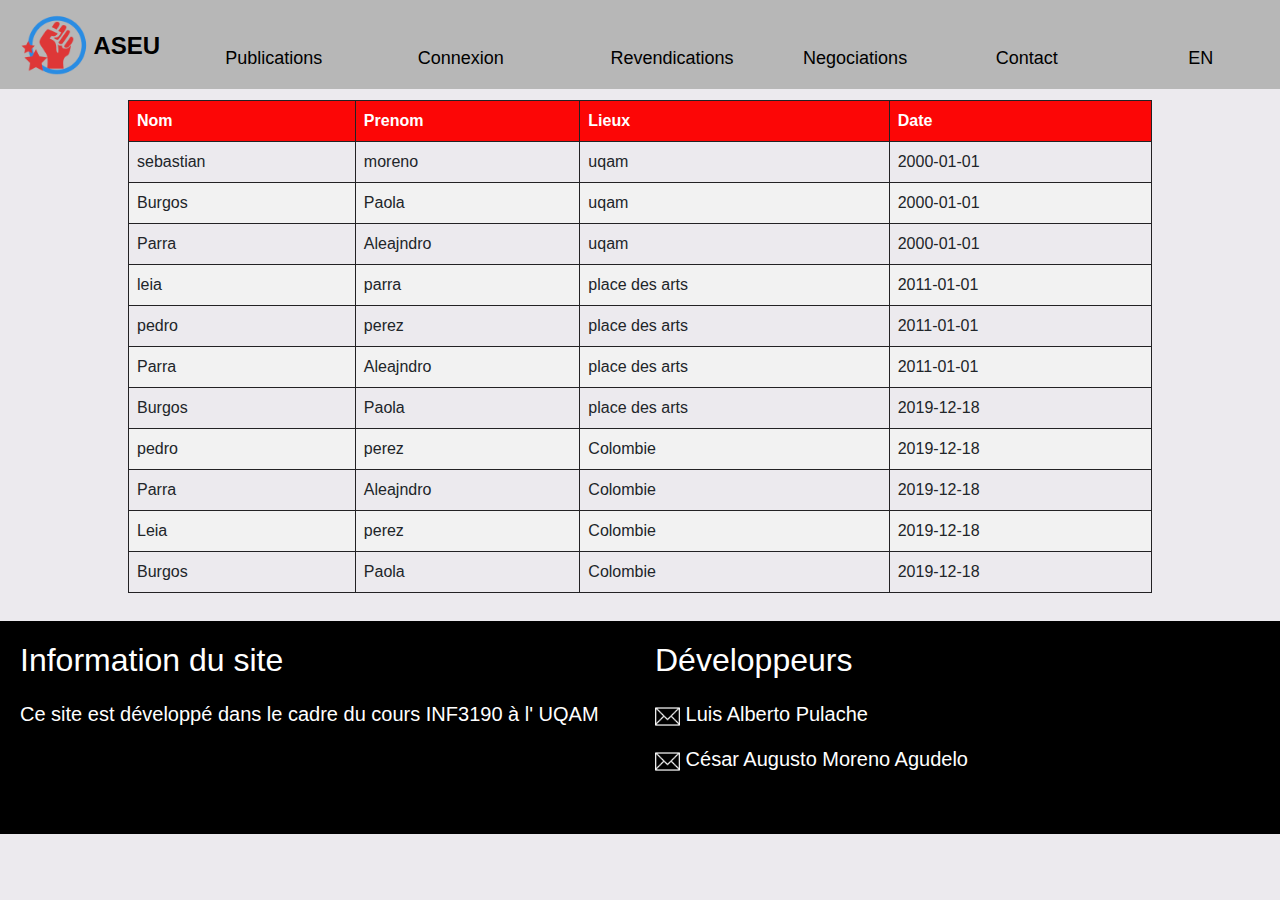
<file: HTML/test.html>
<!DOCTYPE html>
<html lang="fr">

<head>
    <meta charset="utf-8">
    <meta name="viewport" content="width=device-width, initial-scale=1">
    <title>Conexion</title>
    <link rel="stylesheet" type="text/css" href="../CSS/style.css">
    <link rel="stylesheet" type="text/css" href="../CSS/bootstrap.min.css">
</head>

<body>
    <div class="container-fluid cont-menu">
        <div class="row menu  menu-complet">
            <div class="cont-logo">
                <a href="../index.html"> <img id="logo" alt="Logo" src="../img/logo3.png"></a>
                <span class="nom-syndicat">
                    ASEU
                </span>
            </div>
            <div class="col-md">
                <div class="row items-menu">
                    <div class="col-md">
                        <span class="elem-menu">
                            <a href="../HTML/publications.html">Publications</a>
                        </span>
                    </div>
                    <div class="col-md">
                        <span class="elem-menu">
                            <a href="../HTML/connexion.html">Connexion</a>
                        </span>
                    </div>
                    <div class="col-md">
                        <span class="elem-menu">
                            <a href="../HTML/revindications.html">Revendications</a>
                        </span>
                    </div>
                    <div class="col-md">
                        <span class="elem-menu">
                            <a href="../HTML/negociations.html">Negociations</a>
                        </span>
                    </div>
                    <div class="col-md">
                        <span class="elem-menu">
                            <a href="../HTML/contact.html">Contact</a>
                        </span>

                    </div>
                </div>
            </div>
            <div class="col-md-1">
                <span class="elem-menu">
                    <a href="../HTML/version_anglaise.html">
                        EN
                    </a>
                </span>
            </div>
        </div>
        <div class="row menu menu-minimal">
            <div class="cont-logo">
                <a href="../index.html"> <img id="logo" alt="Logo" src="../img/logo3.png"></a>
                <span class="nom-syndicat">
                    ASEU
                </span>
            </div>
            <div class="cont-menu-minim">
                <button class="btn-menu-min">
                    <img id="menu-minim" alt="Menu abregé" src="../img/sandwich.png">
                </button>
                <div class="liens-menu-min">
                    <a href="../HTML/publications.html">Publications</a>
                    <a href="../HTML/connexion.html">Connexion</a>
                    <a href="../HTML/revindications.html">Revendications</a>
                    <a href="../HTML/negociations.html">Negociations</a>
                    <a href="../HTML/contact.html">Contact</a>
                </div>
            </div>
            <div class="cont-langue-minim">
                <a href="../HTML/version_anglaise.html">
                    EN
                </a>
            </div>
        </div>
    </div>

<table id="tableManifestants" class="display" style="width:80%">
        <thead>
            <tr>
                <th>Nom</th>
                <th>Prenom</th>
                <th>Lieux</th>
                <th>Date</th>
            </tr>
        </thead>
        <tbody>
            <tr><td>sebastian</td><td>moreno</td>
                <td>uqam</td><td>2000-01-01</td></tr><tr><td>Burgos</td><td>Paola</td>
                <td>uqam</td><td>2000-01-01</td></tr><tr><td>Parra</td><td>Aleajndro</td>
                <td>uqam</td><td>2000-01-01</td></tr><tr><td>leia</td><td>parra</td>
                <td>place des arts</td><td>2011-01-01</td></tr><tr><td>pedro</td><td>perez</td>
                <td>place des arts</td><td>2011-01-01</td></tr><tr><td>Parra</td><td>Aleajndro</td>
                <td>place des arts</td><td>2011-01-01</td></tr><tr><td>Burgos</td><td>Paola</td>
                <td>place des arts</td><td>2019-12-18</td></tr><tr><td>pedro</td><td>perez</td>
                <td>Colombie</td><td>2019-12-18</td></tr><tr><td>Parra</td><td>Aleajndro</td>
                <td>Colombie</td><td>2019-12-18</td></tr><tr><td>Leia</td><td>perez</td>
                <td>Colombie</td><td>2019-12-18</td></tr><tr><td>Burgos</td><td>Paola</td>
                <td>Colombie</td><td>2019-12-18</td></tr> 
        </tbody>
</table>  
 
        <footer>
		<div class="row cont-pied-page">
			<div class="col-md-6">
				<div>
					<h2 class="titre-pied-page">Information du site</h2>
				</div>
				<div class="info-cours-pied-page">
					Ce site est développé dans le cadre du cours
					<a class="lien-pied-page" href="https://etudier.uqam.ca/cours?sigle=INF3190" target="_blank">
						INF3190
					</a>
					à l'
					<a class="lien-pied-page" href="https://uqam.ca/">
						UQAM
					</a>
				</div>
			</div>
			<div class="col-md-6 info-dev-pied-page">
				<h2 class="titre-pied-page">Développeurs</h2>
				<div class="haut-dev">
					<img class="img-enveloppe" src="../img/contact.png" alt="Courriel Luis Alberto Pulache">
					<span>
						<a class="lien-pied-page" href="mailto:luispul@hotmail.com">
							Luis Alberto Pulache
						</a>
					</span>
				</div>
				<div>
					<img class="img-enveloppe" src="../img/contact.png" alt="Courriel César Augusto Moreno Agudelo">
					<span>
						<a class="lien-pied-page" href="mailto:cesargon@gmails.com">
							César Augusto Moreno Agudelo
						</a>
					</span>
				</div>
			</div>
		</div>
	</footer>
</body>

</html>
</file>
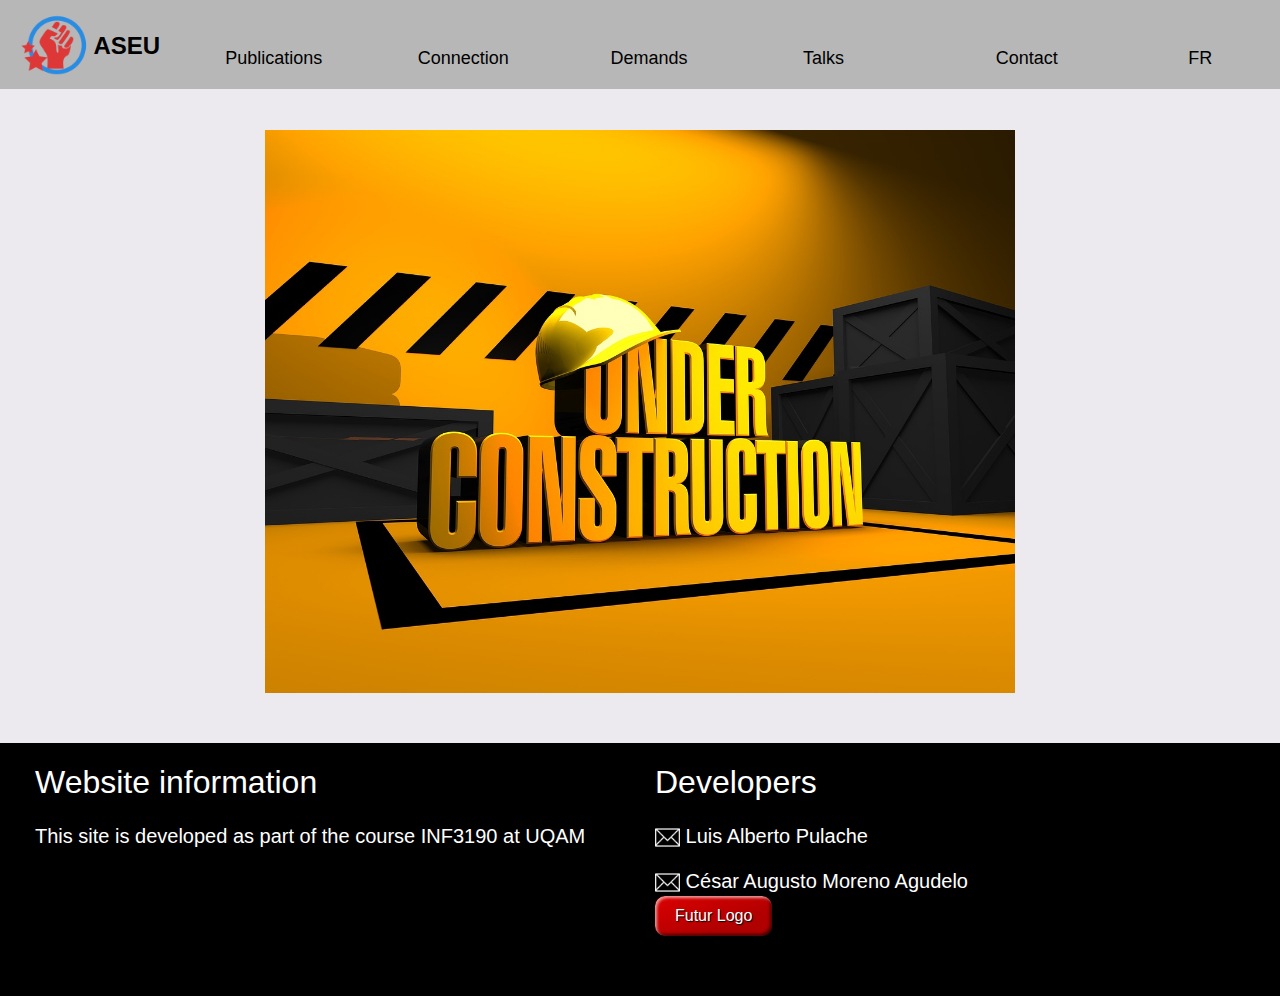
<file: HTML/version_anglaise.html>
<!DOCTYPE html>
<html lang="fr">

<head>
    <meta charset="utf-8">
    <meta name="viewport" content="width=device-width, initial-scale=1">
    <meta http-equiv="refresh" content="10;url=../index.html" />
    <title>TP1 Sindicat en grève</title>
    <link rel="stylesheet" type="text/css" href="../CSS/style.css">
    <link rel="stylesheet" type="text/css" href="../CSS/bootstrap.min.css">
</head>

<body>
    <div class="container-fluid cont-menu">
        <div class="row menu  menu-complet">
            <div class="cont-logo">
                <a href="../index.html"> <img id="logo" alt="Logo" src="../img/logo3.png"></a>
                <span class="nom-syndicat">
                    ASEU
                </span>
            </div>
            <div class="col-md">
                <div class="row items-menu">
                    <div class="col-md">
                        <span class="elem-menu">
                            <a href="../HTML/publications.html">Publications</a>
                        </span>
                    </div>
                    <div class="col-md">
                        <span class="elem-menu">
                            <a href="../HTML/connexion.html">Connection</a>
                        </span>
                    </div>
                    <div class="col-md">
                        <span class="elem-menu">
                            <a href="../HTML/revindications.html">Demands</a>
                        </span>
                    </div>
                    <div class="col-md">
                        <span class="elem-menu">
                            <a href="../HTML/negociations.html">Talks</a>
                        </span>
                    </div>
                    <div class="col-md">
                        <span class="elem-menu">
                            <a href="../HTML/contact.html">Contact</a>
                        </span>

                    </div>
                </div>
            </div>
            <div class="col-md-1">
                <span class="elem-menu">
                    <a href="../HTML/version_anglaise.html">
                        FR
                    </a>
                </span>
            </div>

        </div>
        <div class="row menu menu-minimal">
            <div class="cont-logo">
                <a href="../index.html"> <img id="logo" alt="Logo" src="../img/logo3.png"></a>
                <span class="nom-syndicat">
                    ASEU
                </span>
            </div>
            <div class="cont-menu-minim">
                <button class="btn-menu-min">
                    <img id="menu-minim" alt="Menu abregé" src="../img/sandwich.png">
                </button>
                <div class="liens-menu-min">
                    <a href="../HTML/publications.html">Publications</a>
                    <a href="../HTML/connexion.html">Connection</a>
                    <a href="../HTML/revindications.html">Demands</a>
                    <a href="../HTML/negociations.html">Talks</a>
                    <a href="../HTML/contact.html">Contact</a>
                </div>
            </div>
            <div class="cont-langue-minim">
                <a href="../HTML/version_anglaise.html">
                    FR
                </a>
            </div>
        </div>
    </div>
    <div class="container-fluid">
        <div class="row">
            <div class="col-md-12">
                <img id="img-en-construction" src="../img/under-construction.jpg" alt="Site en contruction">
            </div>
        </div>
        <footer>
            <div class="row cont-pied-page">
                <div class="col-md-6">
                    <div>
                        <h2 class="titre-pied-page">Website information</h2>
                    </div>
                    <div class="info-cours-pied-page">
                        This site is developed as part of the course
                        <a class="lien-pied-page" href="https://etudier.uqam.ca/cours?sigle=INF3190" target="_blank">
                            INF3190
                        </a>
                        at
                        <a class="lien-pied-page" href="https://uqam.ca/">
                            UQAM
                        </a>
                    </div>
                </div>
                <div class="col-md-6 info-dev-pied-page">
                    <h2 class="titre-pied-page">Developers</h2>
                    <div class="haut-dev">
                        <img class="img-enveloppe" src="../img/contact.png" alt="Courriel Luis Alberto Pulache">
                        <span>
                            <a class="lien-pied-page" href="mailto:luispul@hotmail.com">
                                Luis Alberto Pulache
                            </a>
                        </span>
                    </div>
                    <div>
                            <img class="img-enveloppe" src="../img/contact.png" alt="Courriel César Augusto Moreno Agudelo">
                                 <span>
                                     <a class="lien-pied-page" href="mailto:cesargon@gmails.com">
                                         César Augusto Moreno Agudelo
                                     </a>
                                 </span>
                         </div>
                         <div class="futurLogoIndex">
                                 <a href="../HTML/futurLogo.html">
                                     <input class="favorite styled"
                                              type="button"
                                              value="Futur Logo">
                                 </a>
                          </div>
                </div>
            </div>
        </footer>
    </div>
</body>

</html>
</file>
<file: CSS/style.css>
/**Luis -----------     */

body {
  background: rgb(236, 234, 238) !important;
}

.cont-menu {
  position: fixed;
  z-index: 1;
}

#cont-image-principale {
  padding: 0;
  margin-bottom: 30px;
}

.menu {
  background: #b7b7b7;
  color: #000;
  padding: 10px 0px;
}

#image-ens-fatigue {
  width: 100%;
}

.envelop-img-princ {
  background-image: url('../img/ens-fatigue.jpg');
  background-size: cover;
  background-repeat: no-repeat;
  background-position: 50%;
}

#eslogan {
  height: 800px;
  color: #ffffff;
  font-size: 65px;
  font-weight: 650;
  position: relative;
  top: 130px;
}

.nom-syndicat {
  font-size: 24px;
  font-weight: 600;
  position: relative;
  top: 5px;
}

.elem-menu {
  position: relative;
  top: 35px;
  font-size: 18px;
}

.Titre-evolution {
  text-align: center;
}

.Titre-manifestation {
  text-align: center;
}

.image-carte {
  width: 100%;
}

.cont-pied-page {
  padding: 20px 20px 60px 20px;
  background: #000;
  color: #fff;
}

.info-cours-pied-page {
  font-size: 20px;
}

.info-dev-pied-page {
  font-size: 20px;
}

.titre-pied-page {
  margin-bottom: 20px;
}

.img-enveloppe {
  height: 25px;
}

.haut-dev {
  margin-bottom: 15px;
}

a.lien-pied-page:link {
  color: #fff;
}

a.lien-pied-page:visited {
  color: #fff;
}

a.lien-pied-page:active {
  color: #fff;
}

a.lien-pied-page:hover {
  color: #fff;
}

.info {
  padding: 0px 20px 20px 20px;
}

.resume {
  line-height: 51px;
  text-align: center;
}

#logo {
  height: 69px;
}

#langue {
  float: right;
}

.cont-entete-resume {
  padding: 20px 20px 0px 20px;
  margin-bottom: 20px;
}

.texte-resume-greve {
  padding: 0px 20px 0px 0px !important;
  text-align: justify;
}

.cont-img-greve {
  padding: 0px 0px 0px 20px !important;
  margin-top: 20px;
}

.img-greve {
  width: 100%;
  height: auto;
}

.manif {
  text-align: center;
}

span.elem-menu>a:link {
  color: #000;
}

span.elem-menu>a:visited {
  color: #000;
}

span.elem-menu>a:active {
  color: #000;
}

span.elem-menu>a:hover {
  color: #000;
}

#identifiant-erreur {
  color: red;
}

.titre-liens-org {
  color: #232224;
  font-weight: normal;
  font-size: 30px;
  font-family: Arial, Helvetica, sans-serif;
  text-transform: uppercase;
  text-align: center;
  padding-top: 60px;
}

footer {
  margin-top: 50px;
}

.boite:last-of-type {
  margin-bottom: 150px;
}

#img-en-construction {
  display: block;
  padding-top: 130px;
  width: 60%;
  margin: 0 auto;
}

table {
  width: 100%;
  border-collapse: collapse;
}

td, th {
  padding: 8px;
  border: 1px solid #232224;
  text-align: left;
}

.titre-dates {
  color: #232224;
  font-weight: normal;
  font-size: 30px;
  font-family: Arial, Helvetica, sans-serif;
  text-transform: uppercase;
  text-align: center;
}

.cont-logo {
  padding: 0px 20px;
  margin-right: 30px;
}

@media (min-width: 1100px) {
  .menu-complet {
    display: flex !important;
  }
  .menu-minimal {
    display: none !important;
  }
}

@media (max-width: 1099px) {
  .menu-complet {
    display: none !important;
  }
  .menu-minimal {
    display: flex !important;
  }
}

#menu-minim {
  height: 50px;
  float: right;
}

.cont-menu-minim {
  position: absolute;
  right: 70px;
}

.cont-langue-minim {
  position: absolute;
  right: 20px;
  top: 20px;
  font-size: 24px;
  font-weight: 600;
}

.btn-menu-min {
  border: none;
  background: transparent;
  font-size: 16px;
}

.liens-menu-min {
  display: none;
  position: absolute;
  top: 45px;
  right: 10px;
  background-color: #f1f1f1;
  min-width: 160px;
  z-index: 1;
  box-shadow: -23px 26px 31px -17px rgba(0, 0, 0, 0.75);
}

.liens-menu-min a {
  text-decoration: none;
  display: block;
  color: black;
  padding: 12px 16px;
}

.cont-menu-minim:hover .liens-menu-min {
  display: block;
}

.liens-menu-min a:hover {
  background-color: #ddd;
}

.liens {
  text-align: left;
  max-width: 800px;
  margin: 25px auto 0px auto;
  padding: 50px 50px 40px 50px;
  background: #e4e6ee;
}

.cont-liens {
  width: 100%;
}

div.liens-menu-min>a:link {
  color: #000;
}

div.liens-menu-min>a:visited {
  color: #000;
}

div.liens-menu-min>a:active {
  color: #000;
}

div.liens-menu-min>a:hover {
  color: #000;
}

div.cont-langue-minim>a:link {
  color: #000;
}

div.cont-langue-minim>a:visited {
  color: #000;
}

div.cont-langue-minim>a:active {
  color: #000;
}

div.cont-langue-minim>a:hover {
  color: #000;
}

.cont-entete-resume {
  padding: 20px 20px 0px 20px;
  margin-bottom: 20px;
}

.texte-resume-greve {
  padding: 0px 20px 0px 0px !important;
  text-align: justify;
}

.cont-img-greve {
  padding: 0px 0px 0px 20px !important;
  margin-top: 20px;
}

.img-greve {
  width: 100%;
  height: auto;
}
/**Luis -----------     */



/*Cesar -------------------------------------*/
.styled {
  border: 0;
  line-height: 2.5;
  padding: 0 20px;
  font-size: 1rem;
  text-align: center;
  color: #fff;
  text-shadow: 1px 1px 1px #000;
  border-radius: 10px;
  background-color: rgba(220, 0, 0, 1);
  background-image: linear-gradient(to top left,
                                    rgba(0, 0, 0, .2),
                                    rgba(0, 0, 0, .2) 30%,
                                    rgba(0, 0, 0, 0));
  box-shadow: inset 2px 2px 3px rgba(255, 255, 255, .6),
              inset -2px -2px 3px rgba(0, 0, 0, .6);
}

.styled:hover {
  background-color: rgba(255, 0, 0, 1);
}

.styled:active {
  box-shadow: inset -2px -2px 3px rgba(255, 255, 255, .6),
              inset 2px 2px 3px rgba(0, 0, 0, .6);
}

tr:nth-child(even) {
  border-collapse:collapse;
  background-color: #f2f2f2;}

#tableManifestants{
bottom: -100px;
margin-left: 10%;
margin-right: 10%;
position: relative;
margin-bottom: 10%;
}

th {
  
  background-color: rgb(252, 6, 6);
  color: white;
  position: relative;
  border-collapse:collapse;
}



.futurLogo{
  color: #0f0404; 
  margin-left: 20%;
  margin-right: 50%;
  padding: 15%;
  background-color:e4e6ee; 

}


text{
  stroke:black;
  font-size: 45px; 
  stroke-width:2px;
  font-style: sans-serif;}
path{
	stroke-width:8px;
	stroke:red;
	stroke-linejoin:bevel;
  fill:none;
  position: relative;
}


p.boite { 
  font-family: Arial, Helvetica, sans-serif; 
  color: #0f0404; 
  font-size: 14px; 
  font-weight: 200; 
  text-align: left; 
  background: #e4e6ee; 
  margin: 35px 80px 55px; 
  overflow: hidden; 
  padding: 50px; 
  border:1px solid #e4e6ee;
  -webkit-border-radius: 5px;
  border-radius: 5px; 
  position: relative;
  bottom: -100px;
  z-index: -1;
  
}

h2.styleDeTitre {
  color: #232224;
  font-weight: normal;
  font-size: 30px;  
  font-family: Arial, Helvetica, sans-serif; 
  text-transform: uppercase;
  text-align: center;
  position: relative;
  bottom: -100px;
}
h2.titre-liens-articles {
  color: #232224;
  font-weight: normal;
  font-size: 30px;  
  font-family: Arial, Helvetica, sans-serif; 
  text-transform: uppercase;
  text-align: center;
  padding-top: 150px;
}

#video{
  background:  rgb(236, 234, 238);
  height: 32%;
  width: 50%;
  padding-top: 52px;
  bottom: -100px;
  position: relative;
  display: flex;
  margin: auto;
  overflow: hidden;
  box-sizing: border-box;

}


/***********************************************/

greves:before {
  display: block;
  width: 15em;
  font-weight: bold;
  font-size: 200%;
  content: "Historique des grèves";
  margin: -.75em 0px .50em -.25em;
  padding: .1em .25em;
  background-color: #cdf;
  }

  greves {
  display: block;
  margin: 2em 1em;
  border: 4px solid #cdf;
  padding: 0px 1em;
  background-color: white;
  }

  greve {
  display: block;
  margin-bottom: 1em;
  }
  
  date_debut:before {
  content: "Date debut : ";
  font-weight: bold;
  }

  date_debut {
  display: block;
  font-size: 150%;
  }

  date_fin:before {
    content: "Date fin : ";
    font-weight: bold;
    }

  date_fin {
  display: block;
  font-size: 150%;
  }

  cause:before {
    content: "Cause : ";
    font-weight: bold;
    }

  cause {
  display: block;
  font-size: 150%;
  }




/**********************/




#confirmationBaseDon{
background: rgb(236, 234, 238);
margin-right:20%;
margin-left: 10%;
bottom: -100px;
height: 80%;
width: 80%;
padding: 150px;
}


#conexionDivPrincipale{
  background:  rgb(236, 234, 238);
  display: flex;
  margin-right:40%;
  margin-left: 40%;
  overflow: hidden;
  bottom: -100px;
  position: relative;
  height: 80%;
  width: 80%;
  margin-bottom: 10%;
}




/* mapTableau*/


p.boiteSpace { 
  background:  rgb(236, 234, 238); 
  margin: 35px 80px 55px; 
  overflow: hidden; 
  padding: 15px; 
  border:0px solid #f1f0f0;
  -webkit-border-radius: 5px;
  border-radius: 5px; 
  position: relative;
  bottom: -100px;
  z-index: -1;
  
}

.presentationPrinci{
  background:  rgb(236, 234, 238);
}

.presentation{
  height: 32%;
  width: 50%;
  display: flex;
  margin: auto;
  border-radius: 7px;
  box-shadow: 0px 14px 32px 0px rgba(0,0,0,5) ;
  overflow: hidden;
  box-sizing: border-box;
  padding-top: 40px;
  padding-left: 15px;
  z-index: -1;
  background: rgb(236, 234, 238)
}
 .presentation .imgPresentation{
   width: 40%;
 }

 .presentation .imgPresentation img{
   width: 100%;
   vertical-align: top;
   vertical-align: top;
   align-content: center;
 }

 .presentationInfo{
  padding-top: 10px;
   width: 50%;
   border-radius: 0px 7px 10px 7px;
   -webkit-border-radius: 0px 7px 10px 7px;
   -moz-border-radius: 0px 7px 10px 7px;
   -ms-border-radius: 0px 7px 10px 7px;
   -o-border-radius: 0px 7px 10px 7px;
   background: rgb(236, 234, 238)
}

.presentationText{
  width: 100%;

}

@media screen and (max-width: 2500px){
.presentationText h1{
  margin-left: 38px;
  padding-top: 5px;
  font-size: 30px;
  color: #474747;
}
}

@media screen and (max-width: 1000px){
  .presentationText h1{
    margin-left: 38px;
    padding-top: 5px;
    font-size: 25px;
    color: #474747;
  }
  }
  
  @media screen and (max-width: 500px){
    .presentationText h1{
      margin-left: 38px;
      padding-top: 20px;
      font-size: 15px;
      color: #474747;
    }
    }

@media screen and (max-width: 2500px){
.presentationText h2 {
  margin-left: 38px;
 font-size: 25px;
 font-family: sans-serif;
 color: #c40e0e;
 letter-spacing: .2em;
}
}

@media screen and (max-width: 1000px){
  .presentationText h2 {
    margin-left: 38px;
    font-size: 20px;
    font-family: sans-serif;
    color: #c92929;
    letter-spacing: .2em;
   }
}

@media screen and (max-width: 500px){
  .presentationText h2 {
    margin-left: 38px;
    font-size: 15px;
    font-family: sans-serif;
    color: #c92929;
    letter-spacing: .2em;
   }
}

@media screen and (max-width: 2500px){
.presentationText p{
  height: 10%;
  margin-left: 38px;
  font-size: 20px;
  color: #4d4949;
  line-height: 1.7em;
  font-size: 15px;
}
}


@media screen and (max-width: 1000px){
  .presentationText p{
    height: 10%;
    margin-left: 38px;
    font-size: 15px;
    color: #4d4949;
    line-height: 1.7em;
    font-size: 10px;
  }
  }
  @media screen and (max-width: 500px){
    .presentationText p{
      height: 10%;
      margin-left: 38px;
      font-size: 15px;
      color: #4d4949;
      line-height: 1.7em;
      font-size: 10px;
    }
    }



/* mapTableau*/

 /*Contact -------------------*/
.contactDev{
  height: 60%;
  width: 60%;
  display: flex;
  margin: auto;
  border-radius: 7px;
  box-shadow: 0px 14px 32px 0px rgba(0,0,0,5) ;
  overflow: hidden;
  box-sizing: border-box;
  padding-top: 50px;
  z-index: -1;
}


.contactDev .imgContact{
  width: 25%;
  
}

.contactDev .imgContact img{
  width: 75%;
  margin-left:10% ;
  vertical-align: top;
  align-content: center;
  padding-top: 40px;
}


.ContactnInfo{
  width: 50%;
 
  border-radius: 0px 7px 5px 7px;
  -webkit-border-radius: 0px 7px 5px 7px;
  -moz-border-radius: 0px 7px 5px 7px;
  -ms-border-radius: 0px 7px 5px 7px;
  -o-border-radius: 0px 7px 5px 7px;
}

.ContactText{
 width: 100%;

}

.ContactText h1{
 margin-left: 30px;
 /*padding-top space en haut*/
 padding-top: 0px;
 font-size: 30px;
 color: #080807;
 font-size:2vw;

}

.ContactText h2{
margin:  0px 0px 10px 38px;
font-size: 15px;
font-family: sans-serif;
color: #b10e0e;
letter-spacing: .2em;
font-size:1.4vw;
}

.lienContact {
  height: 5px;
  margin-top: 45px;
  margin-right: auto;
  display:flex;
  justify-content: center;
  position:absolute;

  }


  .lienContact a{
    align-self:auto;
    height: 50px;
    width: 176px;
    border-radius: 90px;
    font-family: sans-serif;
    text-transform: uppercase;
    letter-spacing: .2em;
    color: #f1f0f0;
    background: rgb(168, 9, 9);
    cursor: pointer;
    text-decoration: none;
    line-height:50px;
    -webkit-border-radius: 90px;
    -moz-border-radius: 90px;
    -ms-border-radius: 90px;
    -o-border-radius: 90px;
}

.lienContact a:hover{
  background: #b93810;
}

.ContactText p{
 
 height: 12%;
 margin-left: 30px;
 color: #8d8d8d;
 line-height: 1.0em;
}


p.boiteContact { 
  font-family: Arial, Helvetica, sans-serif; 
  color: #0f0404; 
  font-size: 14%; 
  font-weight: 20%; 
  text-align: left; 
  background:  rgb(236, 234, 238);
  margin: 35px 80px 55px; 
  overflow: hidden; 
  padding: 50px; 
  border:0px solid #ffffff;
  -webkit-border-radius: 5px;
  border-radius: 5px; 
  position: relative;
  bottom: -100px;
  z-index: -1;
  
}
 /*Contact -------------------*/

 
.jstree-anchor {
  margin-top: 5px !important;
}

#organigrammeCentre{
  margin-left: 10% ;
}

#organigramme{
  margin-bottom: 150px ;
}

.static, .rotation{
  height: 256px;
  position: absolute;
}
.salaire{
  padding: 20px;
  height: 350px;
}

.btn-anim{
  z-index: 1;
}

#cent-d {
  display: none;
}

#cent-d {
  animation: tournerBillet 0.5s infinite linear;
}

@keyframes tournerBillet {
  from {
    transform: rotate(0deg);
  }
  to {
    transform: rotate(360deg);
  }
}

/*Cesar*/
</file>
<file: lib/jstree/themes/default/style.min.css>
.jstree-node,.jstree-children,.jstree-container-ul{display:block;margin:0;padding:0;list-style-type:none;list-style-image:none}.jstree-node{white-space:nowrap}.jstree-anchor{display:inline-block;color:black;white-space:nowrap;padding:0 4px 0 1px;margin:0;vertical-align:top}.jstree-anchor:focus{outline:0}.jstree-anchor,.jstree-anchor:link,.jstree-anchor:visited,.jstree-anchor:hover,.jstree-anchor:active{text-decoration:none;color:inherit}.jstree-icon{display:inline-block;text-decoration:none;margin:0;padding:0;vertical-align:top;text-align:center}.jstree-icon:empty{display:inline-block;text-decoration:none;margin:0;padding:0;vertical-align:top;text-align:center}.jstree-ocl{cursor:pointer}.jstree-leaf>.jstree-ocl{cursor:default}.jstree .jstree-open>.jstree-children{display:block}.jstree .jstree-closed>.jstree-children,.jstree .jstree-leaf>.jstree-children{display:none}.jstree-anchor>.jstree-themeicon{margin-right:2px}.jstree-no-icons .jstree-themeicon,.jstree-anchor>.jstree-themeicon-hidden{display:none}.jstree-hidden,.jstree-node.jstree-hidden{display:none}.jstree-rtl .jstree-anchor{padding:0 1px 0 4px}.jstree-rtl .jstree-anchor>.jstree-themeicon{margin-left:2px;margin-right:0}.jstree-rtl .jstree-node{margin-left:0}.jstree-rtl .jstree-container-ul>.jstree-node{margin-right:0}.jstree-wholerow-ul{position:relative;display:inline-block;min-width:100%}.jstree-wholerow-ul .jstree-leaf>.jstree-ocl{cursor:pointer}.jstree-wholerow-ul .jstree-anchor,.jstree-wholerow-ul .jstree-icon{position:relative}.jstree-wholerow-ul .jstree-wholerow{width:100%;cursor:pointer;position:absolute;left:0;-webkit-user-select:none;-moz-user-select:none;-ms-user-select:none;user-select:none}.jstree-contextmenu .jstree-anchor{-webkit-user-select:none;-webkit-touch-callout:none}.vakata-context{display:none}.vakata-context,.vakata-context ul{margin:0;padding:2px;position:absolute;background:#f5f5f5;border:1px solid #979797;box-shadow:2px 2px 2px #999999}.vakata-context ul{list-style:none;left:100%;margin-top:-2.7em;margin-left:-4px}.vakata-context .vakata-context-right ul{left:auto;right:100%;margin-left:auto;margin-right:-4px}.vakata-context li{list-style:none}.vakata-context li>a{display:block;padding:0 2em 0 2em;text-decoration:none;width:auto;color:black;white-space:nowrap;line-height:2.4em;text-shadow:1px 1px 0 white;border-radius:1px}.vakata-context li>a:hover{position:relative;background-color:#e8eff7;box-shadow:0 0 2px #0a6aa1}.vakata-context li>a.vakata-context-parent{background-image:url("[data-uri]");background-position:right center;background-repeat:no-repeat}.vakata-context li>a:focus{outline:0}.vakata-context .vakata-context-hover>a{position:relative;background-color:#e8eff7;box-shadow:0 0 2px #0a6aa1}.vakata-context .vakata-context-separator>a,.vakata-context .vakata-context-separator>a:hover{background:white;border:0;border-top:1px solid #e2e3e3;height:1px;min-height:1px;max-height:1px;padding:0;margin:0 0 0 2.4em;border-left:1px solid #e0e0e0;text-shadow:0 0 0 transparent;box-shadow:0 0 0 transparent;border-radius:0}.vakata-context .vakata-contextmenu-disabled a,.vakata-context .vakata-contextmenu-disabled a:hover{color:silver;background-color:transparent;border:0;box-shadow:0 0 0}.vakata-context .vakata-contextmenu-disabled>a>i{filter:grayscale(100%)}.vakata-context li>a>i{text-decoration:none;display:inline-block;width:2.4em;height:2.4em;background:transparent;margin:0 0 0 -2em;vertical-align:top;text-align:center;line-height:2.4em}.vakata-context li>a>i:empty{width:2.4em;line-height:2.4em}.vakata-context li>a .vakata-contextmenu-sep{display:inline-block;width:1px;height:2.4em;background:white;margin:0 .5em 0 0;border-left:1px solid #e2e3e3}.vakata-context .vakata-contextmenu-shortcut{font-size:.8em;color:silver;opacity:.5;display:none}.vakata-context-rtl ul{left:auto;right:100%;margin-left:auto;margin-right:-4px}.vakata-context-rtl li>a.vakata-context-parent{background-image:url("[data-uri]");background-position:left center;background-repeat:no-repeat}.vakata-context-rtl .vakata-context-separator>a{margin:0 2.4em 0 0;border-left:0;border-right:1px solid #e2e3e3}.vakata-context-rtl .vakata-context-left ul{right:auto;left:100%;margin-left:-4px;margin-right:auto}.vakata-context-rtl li>a>i{margin:0 -2em 0 0}.vakata-context-rtl li>a .vakata-contextmenu-sep{margin:0 0 0 .5em;border-left-color:white;background:#e2e3e3}#jstree-marker{position:absolute;top:0;left:0;margin:-5px 0 0 0;padding:0;border-right:0;border-top:5px solid transparent;border-bottom:5px solid transparent;border-left:5px solid;width:0;height:0;font-size:0;line-height:0}#jstree-dnd{line-height:16px;margin:0;padding:4px}#jstree-dnd .jstree-icon,#jstree-dnd .jstree-copy{display:inline-block;text-decoration:none;margin:0 2px 0 0;padding:0;width:16px;height:16px}#jstree-dnd .jstree-ok{background:green}#jstree-dnd .jstree-er{background:red}#jstree-dnd .jstree-copy{margin:0 2px 0 2px}.jstree-default .jstree-node,.jstree-default .jstree-icon{background-repeat:no-repeat;background-color:transparent}.jstree-default .jstree-anchor,.jstree-default .jstree-animated,.jstree-default .jstree-wholerow{transition:background-color .15s,box-shadow .15s}.jstree-default .jstree-hovered{background:#e7f4f9;border-radius:2px;box-shadow:inset 0 0 1px #cccccc}.jstree-default .jstree-context{background:#e7f4f9;border-radius:2px;box-shadow:inset 0 0 1px #cccccc}.jstree-default .jstree-clicked{background:#beebff;border-radius:2px;box-shadow:inset 0 0 1px #999999}.jstree-default .jstree-no-icons .jstree-anchor>.jstree-themeicon{display:none}.jstree-default .jstree-disabled{background:transparent;color:#666666}.jstree-default .jstree-disabled.jstree-hovered{background:transparent;box-shadow:none}.jstree-default .jstree-disabled.jstree-clicked{background:#efefef}.jstree-default .jstree-disabled>.jstree-icon{opacity:.8;filter:url("data:image/svg+xml;utf8,<svg xmlns=\'http://www.w3.org/2000/svg\'><filter id=\'jstree-grayscale\'><feColorMatrix type=\'matrix\' values=\'0.3333 0.3333 0.3333 0 0 0.3333 0.3333 0.3333 0 0 0.3333 0.3333 0.3333 0 0 0 0 0 1 0\'/></filter></svg>#jstree-grayscale");filter:gray;-webkit-filter:grayscale(100%)}.jstree-default .jstree-search{font-style:italic;color:#8b0000;font-weight:bold}.jstree-default .jstree-no-checkboxes .jstree-checkbox{display:none !important}.jstree-default.jstree-checkbox-no-clicked .jstree-clicked{background:transparent;box-shadow:none}.jstree-default.jstree-checkbox-no-clicked .jstree-clicked.jstree-hovered{background:#e7f4f9}.jstree-default.jstree-checkbox-no-clicked>.jstree-wholerow-ul .jstree-wholerow-clicked{background:transparent}.jstree-default.jstree-checkbox-no-clicked>.jstree-wholerow-ul .jstree-wholerow-clicked.jstree-wholerow-hovered{background:#e7f4f9}.jstree-default>.jstree-striped{min-width:100%;display:inline-block;background:url("[data-uri]") left top repeat}.jstree-default>.jstree-wholerow-ul .jstree-hovered,.jstree-default>.jstree-wholerow-ul .jstree-clicked{background:transparent;box-shadow:none;border-radius:0}.jstree-default .jstree-wholerow{-moz-box-sizing:border-box;-webkit-box-sizing:border-box;box-sizing:border-box}.jstree-default .jstree-wholerow-hovered{background:#e7f4f9}.jstree-default .jstree-wholerow-clicked{background:#beebff;background:-webkit-linear-gradient(top, #beebff 0, #a8e4ff 100%);background:linear-gradient(to bottom, #beebff 0, #a8e4ff 100%)}.jstree-default .jstree-node{min-height:24px;line-height:24px;margin-left:24px;min-width:24px}.jstree-default .jstree-anchor{line-height:24px;height:24px}.jstree-default .jstree-icon{width:24px;height:24px;line-height:24px}.jstree-default .jstree-icon:empty{width:24px;height:24px;line-height:24px}.jstree-default.jstree-rtl .jstree-node{margin-right:24px}.jstree-default .jstree-wholerow{height:24px}.jstree-default .jstree-node,.jstree-default .jstree-icon{background-image:url("32px.png")}.jstree-default .jstree-node{background-position:-292px -4px;background-repeat:repeat-y}.jstree-default .jstree-last{background:transparent}.jstree-default .jstree-open>.jstree-ocl{background-position:-132px -4px}.jstree-default .jstree-closed>.jstree-ocl{background-position:-100px -4px}.jstree-default .jstree-leaf>.jstree-ocl{background-position:-68px -4px}.jstree-default .jstree-themeicon{background-position:-260px -4px}.jstree-default>.jstree-no-dots .jstree-node,.jstree-default>.jstree-no-dots .jstree-leaf>.jstree-ocl{background:transparent}.jstree-default>.jstree-no-dots .jstree-open>.jstree-ocl{background-position:-36px -4px}.jstree-default>.jstree-no-dots .jstree-closed>.jstree-ocl{background-position:-4px -4px}.jstree-default .jstree-disabled{background:transparent}.jstree-default .jstree-disabled.jstree-hovered{background:transparent}.jstree-default .jstree-disabled.jstree-clicked{background:#efefef}.jstree-default .jstree-checkbox{background-position:-164px -4px}.jstree-default .jstree-checkbox:hover{background-position:-164px -36px}.jstree-default.jstree-checkbox-selection .jstree-clicked>.jstree-checkbox,.jstree-default .jstree-checked>.jstree-checkbox{background-position:-228px -4px}.jstree-default.jstree-checkbox-selection .jstree-clicked>.jstree-checkbox:hover,.jstree-default .jstree-checked>.jstree-checkbox:hover{background-position:-228px -36px}.jstree-default .jstree-anchor>.jstree-undetermined{background-position:-196px -4px}.jstree-default .jstree-anchor>.jstree-undetermined:hover{background-position:-196px -36px}.jstree-default .jstree-checkbox-disabled{opacity:.8;filter:url("data:image/svg+xml;utf8,<svg xmlns=\'http://www.w3.org/2000/svg\'><filter id=\'jstree-grayscale\'><feColorMatrix type=\'matrix\' values=\'0.3333 0.3333 0.3333 0 0 0.3333 0.3333 0.3333 0 0 0.3333 0.3333 0.3333 0 0 0 0 0 1 0\'/></filter></svg>#jstree-grayscale");filter:gray;-webkit-filter:grayscale(100%)}.jstree-default>.jstree-striped{background-size:auto 48px}.jstree-default.jstree-rtl .jstree-node{background-image:url("[data-uri]");background-position:100% 1px;background-repeat:repeat-y}.jstree-default.jstree-rtl .jstree-last{background:transparent}.jstree-default.jstree-rtl .jstree-open>.jstree-ocl{background-position:-132px -36px}.jstree-default.jstree-rtl .jstree-closed>.jstree-ocl{background-position:-100px -36px}.jstree-default.jstree-rtl .jstree-leaf>.jstree-ocl{background-position:-68px -36px}.jstree-default.jstree-rtl>.jstree-no-dots .jstree-node,.jstree-default.jstree-rtl>.jstree-no-dots .jstree-leaf>.jstree-ocl{background:transparent}.jstree-default.jstree-rtl>.jstree-no-dots .jstree-open>.jstree-ocl{background-position:-36px -36px}.jstree-default.jstree-rtl>.jstree-no-dots .jstree-closed>.jstree-ocl{background-position:-4px -36px}.jstree-default .jstree-themeicon-custom{background-color:transparent;background-image:none;background-position:0 0}.jstree-default>.jstree-container-ul .jstree-loading>.jstree-ocl{background:url("throbber.gif") center center no-repeat}.jstree-default .jstree-file{background:url("32px.png") -100px -68px no-repeat}.jstree-default .jstree-folder{background:url("32px.png") -260px -4px no-repeat}.jstree-default>.jstree-container-ul>.jstree-node{margin-left:0;margin-right:0}#jstree-dnd.jstree-default{line-height:24px;padding:0 4px}#jstree-dnd.jstree-default .jstree-ok,#jstree-dnd.jstree-default .jstree-er{background-image:url("32px.png");background-repeat:no-repeat;background-color:transparent}#jstree-dnd.jstree-default i{background:transparent;width:24px;height:24px;line-height:24px}#jstree-dnd.jstree-default .jstree-ok{background-position:-4px -68px}#jstree-dnd.jstree-default .jstree-er{background-position:-36px -68px}.jstree-default .jstree-ellipsis{overflow:hidden}.jstree-default .jstree-ellipsis .jstree-anchor{width:calc(100% - 29px);text-overflow:ellipsis;overflow:hidden}.jstree-default.jstree-rtl .jstree-node{background-image:url("[data-uri]")}.jstree-default.jstree-rtl .jstree-last{background:transparent}.jstree-default-small .jstree-node{min-height:18px;line-height:18px;margin-left:18px;min-width:18px}.jstree-default-small .jstree-anchor{line-height:18px;height:18px}.jstree-default-small .jstree-icon{width:18px;height:18px;line-height:18px}.jstree-default-small .jstree-icon:empty{width:18px;height:18px;line-height:18px}.jstree-default-small.jstree-rtl .jstree-node{margin-right:18px}.jstree-default-small .jstree-wholerow{height:18px}.jstree-default-small .jstree-node,.jstree-default-small .jstree-icon{background-image:url("32px.png")}.jstree-default-small .jstree-node{background-position:-295px -7px;background-repeat:repeat-y}.jstree-default-small .jstree-last{background:transparent}.jstree-default-small .jstree-open>.jstree-ocl{background-position:-135px -7px}.jstree-default-small .jstree-closed>.jstree-ocl{background-position:-103px -7px}.jstree-default-small .jstree-leaf>.jstree-ocl{background-position:-71px -7px}.jstree-default-small .jstree-themeicon{background-position:-263px -7px}.jstree-default-small>.jstree-no-dots .jstree-node,.jstree-default-small>.jstree-no-dots .jstree-leaf>.jstree-ocl{background:transparent}.jstree-default-small>.jstree-no-dots .jstree-open>.jstree-ocl{background-position:-39px -7px}.jstree-default-small>.jstree-no-dots .jstree-closed>.jstree-ocl{background-position:-7px -7px}.jstree-default-small .jstree-disabled{background:transparent}.jstree-default-small .jstree-disabled.jstree-hovered{background:transparent}.jstree-default-small .jstree-disabled.jstree-clicked{background:#efefef}.jstree-default-small .jstree-checkbox{background-position:-167px -7px}.jstree-default-small .jstree-checkbox:hover{background-position:-167px -39px}.jstree-default-small.jstree-checkbox-selection .jstree-clicked>.jstree-checkbox,.jstree-default-small .jstree-checked>.jstree-checkbox{background-position:-231px -7px}.jstree-default-small.jstree-checkbox-selection .jstree-clicked>.jstree-checkbox:hover,.jstree-default-small .jstree-checked>.jstree-checkbox:hover{background-position:-231px -39px}.jstree-default-small .jstree-anchor>.jstree-undetermined{background-position:-199px -7px}.jstree-default-small .jstree-anchor>.jstree-undetermined:hover{background-position:-199px -39px}.jstree-default-small .jstree-checkbox-disabled{opacity:.8;filter:url("data:image/svg+xml;utf8,<svg xmlns=\'http://www.w3.org/2000/svg\'><filter id=\'jstree-grayscale\'><feColorMatrix type=\'matrix\' values=\'0.3333 0.3333 0.3333 0 0 0.3333 0.3333 0.3333 0 0 0.3333 0.3333 0.3333 0 0 0 0 0 1 0\'/></filter></svg>#jstree-grayscale");filter:gray;-webkit-filter:grayscale(100%)}.jstree-default-small>.jstree-striped{background-size:auto 36px}.jstree-default-small.jstree-rtl .jstree-node{background-image:url("[data-uri]");background-position:100% 1px;background-repeat:repeat-y}.jstree-default-small.jstree-rtl .jstree-last{background:transparent}.jstree-default-small.jstree-rtl .jstree-open>.jstree-ocl{background-position:-135px -39px}.jstree-default-small.jstree-rtl .jstree-closed>.jstree-ocl{background-position:-103px -39px}.jstree-default-small.jstree-rtl .jstree-leaf>.jstree-ocl{background-position:-71px -39px}.jstree-default-small.jstree-rtl>.jstree-no-dots .jstree-node,.jstree-default-small.jstree-rtl>.jstree-no-dots .jstree-leaf>.jstree-ocl{background:transparent}.jstree-default-small.jstree-rtl>.jstree-no-dots .jstree-open>.jstree-ocl{background-position:-39px -39px}.jstree-default-small.jstree-rtl>.jstree-no-dots .jstree-closed>.jstree-ocl{background-position:-7px -39px}.jstree-default-small .jstree-themeicon-custom{background-color:transparent;background-image:none;background-position:0 0}.jstree-default-small>.jstree-container-ul .jstree-loading>.jstree-ocl{background:url("throbber.gif") center center no-repeat}.jstree-default-small .jstree-file{background:url("32px.png") -103px -71px no-repeat}.jstree-default-small .jstree-folder{background:url("32px.png") -263px -7px no-repeat}.jstree-default-small>.jstree-container-ul>.jstree-node{margin-left:0;margin-right:0}#jstree-dnd.jstree-default-small{line-height:18px;padding:0 4px}#jstree-dnd.jstree-default-small .jstree-ok,#jstree-dnd.jstree-default-small .jstree-er{background-image:url("32px.png");background-repeat:no-repeat;background-color:transparent}#jstree-dnd.jstree-default-small i{background:transparent;width:18px;height:18px;line-height:18px}#jstree-dnd.jstree-default-small .jstree-ok{background-position:-7px -71px}#jstree-dnd.jstree-default-small .jstree-er{background-position:-39px -71px}.jstree-default-small .jstree-ellipsis{overflow:hidden}.jstree-default-small .jstree-ellipsis .jstree-anchor{width:calc(100% - 23px);text-overflow:ellipsis;overflow:hidden}.jstree-default-small.jstree-rtl .jstree-node{background-image:url("[data-uri]")}.jstree-default-small.jstree-rtl .jstree-last{background:transparent}.jstree-default-large .jstree-node{min-height:32px;line-height:32px;margin-left:32px;min-width:32px}.jstree-default-large .jstree-anchor{line-height:32px;height:32px}.jstree-default-large .jstree-icon{width:32px;height:32px;line-height:32px}.jstree-default-large .jstree-icon:empty{width:32px;height:32px;line-height:32px}.jstree-default-large.jstree-rtl .jstree-node{margin-right:32px}.jstree-default-large .jstree-wholerow{height:32px}.jstree-default-large .jstree-node,.jstree-default-large .jstree-icon{background-image:url("32px.png")}.jstree-default-large .jstree-node{background-position:-288px 0;background-repeat:repeat-y}.jstree-default-large .jstree-last{background:transparent}.jstree-default-large .jstree-open>.jstree-ocl{background-position:-128px 0}.jstree-default-large .jstree-closed>.jstree-ocl{background-position:-96px 0}.jstree-default-large .jstree-leaf>.jstree-ocl{background-position:-64px 0}.jstree-default-large .jstree-themeicon{background-position:-256px 0}.jstree-default-large>.jstree-no-dots .jstree-node,.jstree-default-large>.jstree-no-dots .jstree-leaf>.jstree-ocl{background:transparent}.jstree-default-large>.jstree-no-dots .jstree-open>.jstree-ocl{background-position:-32px 0}.jstree-default-large>.jstree-no-dots .jstree-closed>.jstree-ocl{background-position:0 0}.jstree-default-large .jstree-disabled{background:transparent}.jstree-default-large .jstree-disabled.jstree-hovered{background:transparent}.jstree-default-large .jstree-disabled.jstree-clicked{background:#efefef}.jstree-default-large .jstree-checkbox{background-position:-160px 0}.jstree-default-large .jstree-checkbox:hover{background-position:-160px -32px}.jstree-default-large.jstree-checkbox-selection .jstree-clicked>.jstree-checkbox,.jstree-default-large .jstree-checked>.jstree-checkbox{background-position:-224px 0}.jstree-default-large.jstree-checkbox-selection .jstree-clicked>.jstree-checkbox:hover,.jstree-default-large .jstree-checked>.jstree-checkbox:hover{background-position:-224px -32px}.jstree-default-large .jstree-anchor>.jstree-undetermined{background-position:-192px 0}.jstree-default-large .jstree-anchor>.jstree-undetermined:hover{background-position:-192px -32px}.jstree-default-large .jstree-checkbox-disabled{opacity:.8;filter:url("data:image/svg+xml;utf8,<svg xmlns=\'http://www.w3.org/2000/svg\'><filter id=\'jstree-grayscale\'><feColorMatrix type=\'matrix\' values=\'0.3333 0.3333 0.3333 0 0 0.3333 0.3333 0.3333 0 0 0.3333 0.3333 0.3333 0 0 0 0 0 1 0\'/></filter></svg>#jstree-grayscale");filter:gray;-webkit-filter:grayscale(100%)}.jstree-default-large>.jstree-striped{background-size:auto 64px}.jstree-default-large.jstree-rtl .jstree-node{background-image:url("[data-uri]");background-position:100% 1px;background-repeat:repeat-y}.jstree-default-large.jstree-rtl .jstree-last{background:transparent}.jstree-default-large.jstree-rtl .jstree-open>.jstree-ocl{background-position:-128px -32px}.jstree-default-large.jstree-rtl .jstree-closed>.jstree-ocl{background-position:-96px -32px}.jstree-default-large.jstree-rtl .jstree-leaf>.jstree-ocl{background-position:-64px -32px}.jstree-default-large.jstree-rtl>.jstree-no-dots .jstree-node,.jstree-default-large.jstree-rtl>.jstree-no-dots .jstree-leaf>.jstree-ocl{background:transparent}.jstree-default-large.jstree-rtl>.jstree-no-dots .jstree-open>.jstree-ocl{background-position:-32px -32px}.jstree-default-large.jstree-rtl>.jstree-no-dots .jstree-closed>.jstree-ocl{background-position:0 -32px}.jstree-default-large .jstree-themeicon-custom{background-color:transparent;background-image:none;background-position:0 0}.jstree-default-large>.jstree-container-ul .jstree-loading>.jstree-ocl{background:url("throbber.gif") center center no-repeat}.jstree-default-large .jstree-file{background:url("32px.png") -96px -64px no-repeat}.jstree-default-large .jstree-folder{background:url("32px.png") -256px 0 no-repeat}.jstree-default-large>.jstree-container-ul>.jstree-node{margin-left:0;margin-right:0}#jstree-dnd.jstree-default-large{line-height:32px;padding:0 4px}#jstree-dnd.jstree-default-large .jstree-ok,#jstree-dnd.jstree-default-large .jstree-er{background-image:url("32px.png");background-repeat:no-repeat;background-color:transparent}#jstree-dnd.jstree-default-large i{background:transparent;width:32px;height:32px;line-height:32px}#jstree-dnd.jstree-default-large .jstree-ok{background-position:0 -64px}#jstree-dnd.jstree-default-large .jstree-er{background-position:-32px -64px}.jstree-default-large .jstree-ellipsis{overflow:hidden}.jstree-default-large .jstree-ellipsis .jstree-anchor{width:calc(100% - 37px);text-overflow:ellipsis;overflow:hidden}.jstree-default-large.jstree-rtl .jstree-node{background-image:url("[data-uri]")}.jstree-default-large.jstree-rtl .jstree-last{background:transparent}@media (max-width:768px){#jstree-dnd.jstree-dnd-responsive{line-height:40px;font-weight:bold;font-size:1.1em;text-shadow:1px 1px white}#jstree-dnd.jstree-dnd-responsive>i{background:transparent;width:40px;height:40px}#jstree-dnd.jstree-dnd-responsive>.jstree-ok{background-image:url("40px.png");background-position:0 -200px;background-size:120px 240px}#jstree-dnd.jstree-dnd-responsive>.jstree-er{background-image:url("40px.png");background-position:-40px -200px;background-size:120px 240px}#jstree-marker.jstree-dnd-responsive{border-left-width:10px;border-top-width:10px;border-bottom-width:10px;margin-top:-10px}}@media (max-width:768px){.jstree-default-responsive .jstree-icon{background-image:url("40px.png")}.jstree-default-responsive .jstree-node,.jstree-default-responsive .jstree-leaf>.jstree-ocl{background:transparent}.jstree-default-responsive .jstree-node{min-height:40px;line-height:40px;margin-left:40px;min-width:40px;white-space:nowrap}.jstree-default-responsive .jstree-anchor{line-height:40px;height:40px}.jstree-default-responsive .jstree-icon,.jstree-default-responsive .jstree-icon:empty{width:40px;height:40px;line-height:40px}.jstree-default-responsive>.jstree-container-ul>.jstree-node{margin-left:0}.jstree-default-responsive.jstree-rtl .jstree-node{margin-left:0;margin-right:40px;background:transparent}.jstree-default-responsive.jstree-rtl .jstree-container-ul>.jstree-node{margin-right:0}.jstree-default-responsive .jstree-ocl,.jstree-default-responsive .jstree-themeicon,.jstree-default-responsive .jstree-checkbox{background-size:120px 240px}.jstree-default-responsive .jstree-leaf>.jstree-ocl,.jstree-default-responsive.jstree-rtl .jstree-leaf>.jstree-ocl{background:transparent}.jstree-default-responsive .jstree-open>.jstree-ocl{background-position:0 0 !important}.jstree-default-responsive .jstree-closed>.jstree-ocl{background-position:0 -40px !important}.jstree-default-responsive.jstree-rtl .jstree-closed>.jstree-ocl{background-position:-40px 0 !important}.jstree-default-responsive .jstree-themeicon{background-position:-40px -40px}.jstree-default-responsive .jstree-checkbox,.jstree-default-responsive .jstree-checkbox:hover{background-position:-40px -80px}.jstree-default-responsive.jstree-checkbox-selection .jstree-clicked>.jstree-checkbox,.jstree-default-responsive.jstree-checkbox-selection .jstree-clicked>.jstree-checkbox:hover,.jstree-default-responsive .jstree-checked>.jstree-checkbox,.jstree-default-responsive .jstree-checked>.jstree-checkbox:hover{background-position:0 -80px}.jstree-default-responsive .jstree-anchor>.jstree-undetermined,.jstree-default-responsive .jstree-anchor>.jstree-undetermined:hover{background-position:0 -120px}.jstree-default-responsive .jstree-anchor{font-weight:bold;font-size:1.1em;text-shadow:1px 1px white}.jstree-default-responsive>.jstree-striped{background:transparent}.jstree-default-responsive .jstree-wholerow{border-top:1px solid rgba(255,255,255,0.7);border-bottom:1px solid rgba(64,64,64,0.2);background:#ebebeb;height:40px}.jstree-default-responsive .jstree-wholerow-hovered{background:#e7f4f9}.jstree-default-responsive .jstree-wholerow-clicked{background:#beebff}.jstree-default-responsive .jstree-children .jstree-last>.jstree-wholerow{box-shadow:inset 0 -6px 3px -5px #666666}.jstree-default-responsive .jstree-children .jstree-open>.jstree-wholerow{box-shadow:inset 0 6px 3px -5px #666666;border-top:0}.jstree-default-responsive .jstree-children .jstree-open+.jstree-open{box-shadow:none}.jstree-default-responsive .jstree-node,.jstree-default-responsive .jstree-icon,.jstree-default-responsive .jstree-node>.jstree-ocl,.jstree-default-responsive .jstree-themeicon,.jstree-default-responsive .jstree-checkbox{background-image:url("40px.png");background-size:120px 240px}.jstree-default-responsive .jstree-node{background-position:-80px 0;background-repeat:repeat-y}.jstree-default-responsive .jstree-last{background:transparent}.jstree-default-responsive .jstree-leaf>.jstree-ocl{background-position:-40px -120px}.jstree-default-responsive .jstree-last>.jstree-ocl{background-position:-40px -160px}.jstree-default-responsive .jstree-themeicon-custom{background-color:transparent;background-image:none;background-position:0 0}.jstree-default-responsive .jstree-file{background:url("40px.png") 0 -160px no-repeat;background-size:120px 240px}.jstree-default-responsive .jstree-folder{background:url("40px.png") -40px -40px no-repeat;background-size:120px 240px}.jstree-default-responsive>.jstree-container-ul>.jstree-node{margin-left:0;margin-right:0}}
</file>
